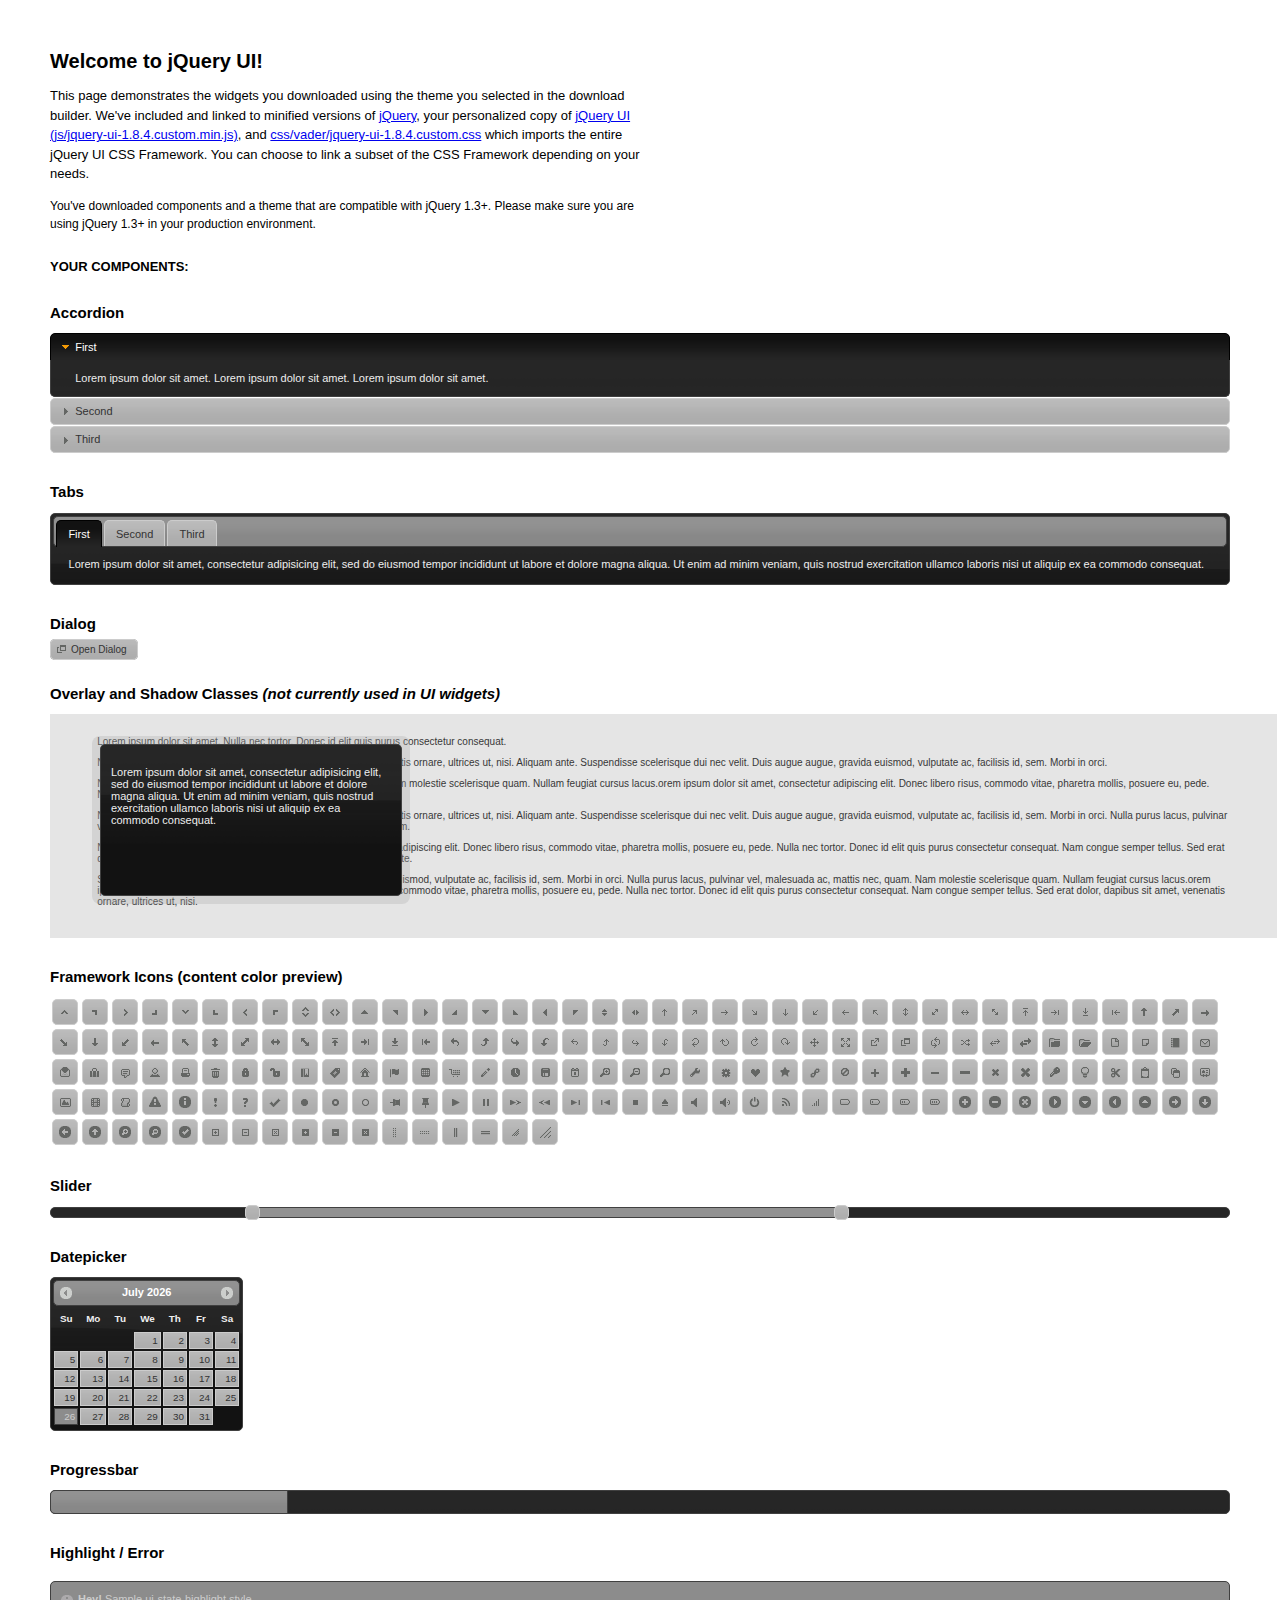
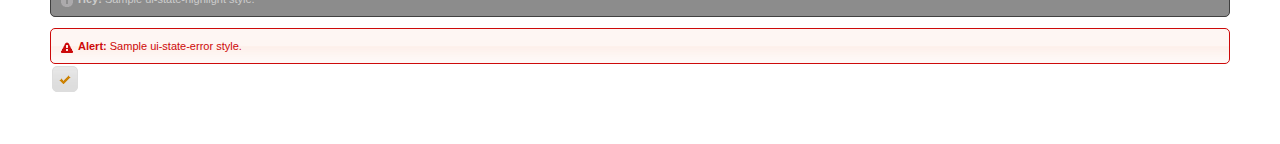
<file: js/jquery-ui-1.8.4.custom/index.html>
<!DOCTYPE html>
<html>
    <head>
        <meta http-equiv="Content-Type" content="text/html; charset=iso-8859-1" />
        <title>jQuery UI Example Page</title>
        <link type="text/css" href="css/vader/jquery-ui-1.8.4.custom.css" rel="stylesheet" />
        <script type="text/javascript" src="js/jquery-1.4.2.min.js"></script>
        <script type="text/javascript" src="js/jquery-ui-1.8.4.custom.min.js"></script>
        <script type="text/javascript">
            $(function(){

                // Accordion
                $("#accordion").accordion({ header: "h3" });
	
                // Tabs
                $('#tabs').tabs();
	

                // Dialog
                $('#dialog').dialog({
                    autoOpen: false,
                    width: 600,
                    buttons: {
                        "Ok": function() {
                            $(this).dialog("close");
                        },
                        "Cancel": function() {
                            $(this).dialog("close");
                        }
                    }
                });
				
                // Dialog Link
                $('#dialog_link').click(function(){
                    $('#dialog').dialog('open');
                    return false;
                });

                // Datepicker
                $('#datepicker').datepicker({
                    inline: true
                });
				
                // Slider
                $('#slider').slider({
                    range: true,
                    values: [17, 67]
                });
				
                // Progressbar
                $("#progressbar").progressbar({
                    value: 20
                });
				
                //hover states on the static widgets
                $('#dialog_link, ul#icons li').hover(
                function() { $(this).addClass('ui-state-hover'); },
                function() { $(this).removeClass('ui-state-hover'); }
            );
				
            });
        </script>
        <style type="text/css">
            /*demo page css*/
            body{ font: 62.5% "Trebuchet MS", sans-serif; margin: 50px;}
            .demoHeaders { margin-top: 2em; }
            #dialog_link {padding: .4em 1em .4em 20px;text-decoration: none;position: relative;}
            #dialog_link span.ui-icon {margin: 0 5px 0 0;position: absolute;left: .2em;top: 50%;margin-top: -8px;}
            ul#icons {margin: 0; padding: 0;}
            ul#icons li {margin: 2px; position: relative; padding: 4px 0; cursor: pointer; float: left;  list-style: none;}
            ul#icons span.ui-icon {float: left; margin: 0 4px;}
        </style>
    </head>
    <body>
        <h1>Welcome to jQuery UI!</h1>
        <p style="font-size: 1.3em; line-height: 1.5; margin: 1em 0; width: 50%;">This page demonstrates the widgets you downloaded using the theme you selected in the download builder. We've included and linked to minified versions of <a href="js/jquery-1.4.2.min.js">jQuery</a>, your personalized copy of <a href="js/jquery-ui-1.8.4.custom.min.js">jQuery UI (js/jquery-ui-1.8.4.custom.min.js)</a>, and <a href="css/vader/jquery-ui-1.8.4.custom.css">css/vader/jquery-ui-1.8.4.custom.css</a> which imports the entire jQuery UI CSS Framework. You can choose to link a subset of the CSS Framework depending on your needs. </p>
        <p style="font-size: 1.2em; line-height: 1.5; margin: 1em 0; width: 50%;">You've downloaded components and a theme that are compatible with jQuery 1.3+. Please make sure you are using jQuery 1.3+ in your production environment.</p>

        <p style="font-weight: bold; margin: 2em 0 1em; font-size: 1.3em;">YOUR COMPONENTS:</p>

        <!-- Accordion -->
        <h2 class="demoHeaders">Accordion</h2>
        <div id="accordion">
            <div>
                <h3><a href="#">First</a></h3>
                <div>Lorem ipsum dolor sit amet. Lorem ipsum dolor sit amet. Lorem ipsum dolor sit amet.</div>
            </div>
            <div>
                <h3><a href="#">Second</a></h3>
                <div>Phasellus mattis tincidunt nibh.</div>
            </div>
            <div>
                <h3><a href="#">Third</a></h3>
                <div>Nam dui erat, auctor a, dignissim quis.</div>
            </div>
        </div>

        <!-- Tabs -->
        <h2 class="demoHeaders">Tabs</h2>
        <div id="tabs">
            <ul>
                <li><a href="#tabs-1">First</a></li>
                <li><a href="#tabs-2">Second</a></li>
                <li><a href="#tabs-3">Third</a></li>
            </ul>
            <div id="tabs-1">Lorem ipsum dolor sit amet, consectetur adipisicing elit, sed do eiusmod tempor incididunt ut labore et dolore magna aliqua. Ut enim ad minim veniam, quis nostrud exercitation ullamco laboris nisi ut aliquip ex ea commodo consequat.</div>
            <div id="tabs-2">Phasellus mattis tincidunt nibh. Cras orci urna, blandit id, pretium vel, aliquet ornare, felis. Maecenas scelerisque sem non nisl. Fusce sed lorem in enim dictum bibendum.</div>
            <div id="tabs-3">Nam dui erat, auctor a, dignissim quis, sollicitudin eu, felis. Pellentesque nisi urna, interdum eget, sagittis et, consequat vestibulum, lacus. Mauris porttitor ullamcorper augue.</div>
        </div>

        <!-- Dialog NOTE: Dialog is not generated by UI in this demo so it can be visually styled in themeroller-->
        <h2 class="demoHeaders">Dialog</h2>
        <p><a href="#" id="dialog_link" class="ui-state-default ui-corner-all"><span class="ui-icon ui-icon-newwin"></span>Open Dialog</a></p>


        <h2 class="demoHeaders">Overlay and Shadow Classes <em>(not currently used in UI widgets)</em></h2>
        <div style="position: relative; width: 96%; height: 200px; padding:1% 4%; overflow:hidden;" class="fakewindowcontain">
            <p>Lorem ipsum dolor sit amet,  Nulla nec tortor. Donec id elit quis purus consectetur consequat. </p><p>Nam congue semper tellus. Sed erat dolor, dapibus sit amet, venenatis ornare, ultrices ut, nisi. Aliquam ante. Suspendisse scelerisque dui nec velit. Duis augue augue, gravida euismod, vulputate ac, facilisis id, sem. Morbi in orci. </p><p>Nulla purus lacus, pulvinar vel, malesuada ac, mattis nec, quam. Nam molestie scelerisque quam. Nullam feugiat cursus lacus.orem ipsum dolor sit amet, consectetur adipiscing elit. Donec libero risus, commodo vitae, pharetra mollis, posuere eu, pede. Nulla nec tortor. Donec id elit quis purus consectetur consequat. </p><p>Nam congue semper tellus. Sed erat dolor, dapibus sit amet, venenatis ornare, ultrices ut, nisi. Aliquam ante. Suspendisse scelerisque dui nec velit. Duis augue augue, gravida euismod, vulputate ac, facilisis id, sem. Morbi in orci. Nulla purus lacus, pulvinar vel, malesuada ac, mattis nec, quam. Nam molestie scelerisque quam. </p><p>Nullam feugiat cursus lacus.orem ipsum dolor sit amet, consectetur adipiscing elit. Donec libero risus, commodo vitae, pharetra mollis, posuere eu, pede. Nulla nec tortor. Donec id elit quis purus consectetur consequat. Nam congue semper tellus. Sed erat dolor, dapibus sit amet, venenatis ornare, ultrices ut, nisi. Aliquam ante. </p><p>Suspendisse scelerisque dui nec velit. Duis augue augue, gravida euismod, vulputate ac, facilisis id, sem. Morbi in orci. Nulla purus lacus, pulvinar vel, malesuada ac, mattis nec, quam. Nam molestie scelerisque quam. Nullam feugiat cursus lacus.orem ipsum dolor sit amet, consectetur adipiscing elit. Donec libero risus, commodo vitae, pharetra mollis, posuere eu, pede. Nulla nec tortor. Donec id elit quis purus consectetur consequat. Nam congue semper tellus. Sed erat dolor, dapibus sit amet, venenatis ornare, ultrices ut, nisi. </p>

            <!-- ui-dialog -->
            <div class="ui-overlay"><div class="ui-widget-overlay"></div><div class="ui-widget-shadow ui-corner-all" style="width: 302px; height: 152px; position: absolute; left: 50px; top: 30px;"></div></div>
            <div style="position: absolute; width: 280px; height: 130px;left: 50px; top: 30px; padding: 10px;" class="ui-widget ui-widget-content ui-corner-all">
                <div class="ui-dialog-content ui-widget-content" style="background: none; border: 0;">
                    <p>Lorem ipsum dolor sit amet, consectetur adipisicing elit, sed do eiusmod tempor incididunt ut labore et dolore magna aliqua. Ut enim ad minim veniam, quis nostrud exercitation ullamco laboris nisi ut aliquip ex ea commodo consequat.</p>
                </div>
            </div>

        </div>


        <!-- ui-dialog -->
        <div id="dialog" title="Dialog Title">
            <p>Lorem ipsum dolor sit amet, consectetur adipisicing elit, sed do eiusmod tempor incididunt ut labore et dolore magna aliqua. Ut enim ad minim veniam, quis nostrud exercitation ullamco laboris nisi ut aliquip ex ea commodo consequat.</p>
        </div>



        <h2 class="demoHeaders">Framework Icons (content color preview)</h2>
        <ul id="icons" class="ui-widget ui-helper-clearfix">

            <li class="ui-state-default ui-corner-all" title=".ui-icon-carat-1-n"><span class="ui-icon ui-icon-carat-1-n"></span></li>
            <li class="ui-state-default ui-corner-all" title=".ui-icon-carat-1-ne"><span class="ui-icon ui-icon-carat-1-ne"></span></li>
            <li class="ui-state-default ui-corner-all" title=".ui-icon-carat-1-e"><span class="ui-icon ui-icon-carat-1-e"></span></li>

            <li class="ui-state-default ui-corner-all" title=".ui-icon-carat-1-se"><span class="ui-icon ui-icon-carat-1-se"></span></li>
            <li class="ui-state-default ui-corner-all" title=".ui-icon-carat-1-s"><span class="ui-icon ui-icon-carat-1-s"></span></li>
            <li class="ui-state-default ui-corner-all" title=".ui-icon-carat-1-sw"><span class="ui-icon ui-icon-carat-1-sw"></span></li>
            <li class="ui-state-default ui-corner-all" title=".ui-icon-carat-1-w"><span class="ui-icon ui-icon-carat-1-w"></span></li>
            <li class="ui-state-default ui-corner-all" title=".ui-icon-carat-1-nw"><span class="ui-icon ui-icon-carat-1-nw"></span></li>
            <li class="ui-state-default ui-corner-all" title=".ui-icon-carat-2-n-s"><span class="ui-icon ui-icon-carat-2-n-s"></span></li>
            <li class="ui-state-default ui-corner-all" title=".ui-icon-carat-2-e-w"><span class="ui-icon ui-icon-carat-2-e-w"></span></li>
            <li class="ui-state-default ui-corner-all" title=".ui-icon-triangle-1-n"><span class="ui-icon ui-icon-triangle-1-n"></span></li>
            <li class="ui-state-default ui-corner-all" title=".ui-icon-triangle-1-ne"><span class="ui-icon ui-icon-triangle-1-ne"></span></li>

            <li class="ui-state-default ui-corner-all" title=".ui-icon-triangle-1-e"><span class="ui-icon ui-icon-triangle-1-e"></span></li>
            <li class="ui-state-default ui-corner-all" title=".ui-icon-triangle-1-se"><span class="ui-icon ui-icon-triangle-1-se"></span></li>
            <li class="ui-state-default ui-corner-all" title=".ui-icon-triangle-1-s"><span class="ui-icon ui-icon-triangle-1-s"></span></li>
            <li class="ui-state-default ui-corner-all" title=".ui-icon-triangle-1-sw"><span class="ui-icon ui-icon-triangle-1-sw"></span></li>
            <li class="ui-state-default ui-corner-all" title=".ui-icon-triangle-1-w"><span class="ui-icon ui-icon-triangle-1-w"></span></li>
            <li class="ui-state-default ui-corner-all" title=".ui-icon-triangle-1-nw"><span class="ui-icon ui-icon-triangle-1-nw"></span></li>
            <li class="ui-state-default ui-corner-all" title=".ui-icon-triangle-2-n-s"><span class="ui-icon ui-icon-triangle-2-n-s"></span></li>
            <li class="ui-state-default ui-corner-all" title=".ui-icon-triangle-2-e-w"><span class="ui-icon ui-icon-triangle-2-e-w"></span></li>
            <li class="ui-state-default ui-corner-all" title=".ui-icon-arrow-1-n"><span class="ui-icon ui-icon-arrow-1-n"></span></li>

            <li class="ui-state-default ui-corner-all" title=".ui-icon-arrow-1-ne"><span class="ui-icon ui-icon-arrow-1-ne"></span></li>
            <li class="ui-state-default ui-corner-all" title=".ui-icon-arrow-1-e"><span class="ui-icon ui-icon-arrow-1-e"></span></li>
            <li class="ui-state-default ui-corner-all" title=".ui-icon-arrow-1-se"><span class="ui-icon ui-icon-arrow-1-se"></span></li>
            <li class="ui-state-default ui-corner-all" title=".ui-icon-arrow-1-s"><span class="ui-icon ui-icon-arrow-1-s"></span></li>
            <li class="ui-state-default ui-corner-all" title=".ui-icon-arrow-1-sw"><span class="ui-icon ui-icon-arrow-1-sw"></span></li>
            <li class="ui-state-default ui-corner-all" title=".ui-icon-arrow-1-w"><span class="ui-icon ui-icon-arrow-1-w"></span></li>
            <li class="ui-state-default ui-corner-all" title=".ui-icon-arrow-1-nw"><span class="ui-icon ui-icon-arrow-1-nw"></span></li>
            <li class="ui-state-default ui-corner-all" title=".ui-icon-arrow-2-n-s"><span class="ui-icon ui-icon-arrow-2-n-s"></span></li>
            <li class="ui-state-default ui-corner-all" title=".ui-icon-arrow-2-ne-sw"><span class="ui-icon ui-icon-arrow-2-ne-sw"></span></li>

            <li class="ui-state-default ui-corner-all" title=".ui-icon-arrow-2-e-w"><span class="ui-icon ui-icon-arrow-2-e-w"></span></li>
            <li class="ui-state-default ui-corner-all" title=".ui-icon-arrow-2-se-nw"><span class="ui-icon ui-icon-arrow-2-se-nw"></span></li>
            <li class="ui-state-default ui-corner-all" title=".ui-icon-arrowstop-1-n"><span class="ui-icon ui-icon-arrowstop-1-n"></span></li>
            <li class="ui-state-default ui-corner-all" title=".ui-icon-arrowstop-1-e"><span class="ui-icon ui-icon-arrowstop-1-e"></span></li>
            <li class="ui-state-default ui-corner-all" title=".ui-icon-arrowstop-1-s"><span class="ui-icon ui-icon-arrowstop-1-s"></span></li>
            <li class="ui-state-default ui-corner-all" title=".ui-icon-arrowstop-1-w"><span class="ui-icon ui-icon-arrowstop-1-w"></span></li>
            <li class="ui-state-default ui-corner-all" title=".ui-icon-arrowthick-1-n"><span class="ui-icon ui-icon-arrowthick-1-n"></span></li>
            <li class="ui-state-default ui-corner-all" title=".ui-icon-arrowthick-1-ne"><span class="ui-icon ui-icon-arrowthick-1-ne"></span></li>
            <li class="ui-state-default ui-corner-all" title=".ui-icon-arrowthick-1-e"><span class="ui-icon ui-icon-arrowthick-1-e"></span></li>

            <li class="ui-state-default ui-corner-all" title=".ui-icon-arrowthick-1-se"><span class="ui-icon ui-icon-arrowthick-1-se"></span></li>
            <li class="ui-state-default ui-corner-all" title=".ui-icon-arrowthick-1-s"><span class="ui-icon ui-icon-arrowthick-1-s"></span></li>
            <li class="ui-state-default ui-corner-all" title=".ui-icon-arrowthick-1-sw"><span class="ui-icon ui-icon-arrowthick-1-sw"></span></li>
            <li class="ui-state-default ui-corner-all" title=".ui-icon-arrowthick-1-w"><span class="ui-icon ui-icon-arrowthick-1-w"></span></li>
            <li class="ui-state-default ui-corner-all" title=".ui-icon-arrowthick-1-nw"><span class="ui-icon ui-icon-arrowthick-1-nw"></span></li>
            <li class="ui-state-default ui-corner-all" title=".ui-icon-arrowthick-2-n-s"><span class="ui-icon ui-icon-arrowthick-2-n-s"></span></li>
            <li class="ui-state-default ui-corner-all" title=".ui-icon-arrowthick-2-ne-sw"><span class="ui-icon ui-icon-arrowthick-2-ne-sw"></span></li>
            <li class="ui-state-default ui-corner-all" title=".ui-icon-arrowthick-2-e-w"><span class="ui-icon ui-icon-arrowthick-2-e-w"></span></li>
            <li class="ui-state-default ui-corner-all" title=".ui-icon-arrowthick-2-se-nw"><span class="ui-icon ui-icon-arrowthick-2-se-nw"></span></li>

            <li class="ui-state-default ui-corner-all" title=".ui-icon-arrowthickstop-1-n"><span class="ui-icon ui-icon-arrowthickstop-1-n"></span></li>
            <li class="ui-state-default ui-corner-all" title=".ui-icon-arrowthickstop-1-e"><span class="ui-icon ui-icon-arrowthickstop-1-e"></span></li>
            <li class="ui-state-default ui-corner-all" title=".ui-icon-arrowthickstop-1-s"><span class="ui-icon ui-icon-arrowthickstop-1-s"></span></li>
            <li class="ui-state-default ui-corner-all" title=".ui-icon-arrowthickstop-1-w"><span class="ui-icon ui-icon-arrowthickstop-1-w"></span></li>
            <li class="ui-state-default ui-corner-all" title=".ui-icon-arrowreturnthick-1-w"><span class="ui-icon ui-icon-arrowreturnthick-1-w"></span></li>
            <li class="ui-state-default ui-corner-all" title=".ui-icon-arrowreturnthick-1-n"><span class="ui-icon ui-icon-arrowreturnthick-1-n"></span></li>
            <li class="ui-state-default ui-corner-all" title=".ui-icon-arrowreturnthick-1-e"><span class="ui-icon ui-icon-arrowreturnthick-1-e"></span></li>
            <li class="ui-state-default ui-corner-all" title=".ui-icon-arrowreturnthick-1-s"><span class="ui-icon ui-icon-arrowreturnthick-1-s"></span></li>
            <li class="ui-state-default ui-corner-all" title=".ui-icon-arrowreturn-1-w"><span class="ui-icon ui-icon-arrowreturn-1-w"></span></li>

            <li class="ui-state-default ui-corner-all" title=".ui-icon-arrowreturn-1-n"><span class="ui-icon ui-icon-arrowreturn-1-n"></span></li>
            <li class="ui-state-default ui-corner-all" title=".ui-icon-arrowreturn-1-e"><span class="ui-icon ui-icon-arrowreturn-1-e"></span></li>
            <li class="ui-state-default ui-corner-all" title=".ui-icon-arrowreturn-1-s"><span class="ui-icon ui-icon-arrowreturn-1-s"></span></li>
            <li class="ui-state-default ui-corner-all" title=".ui-icon-arrowrefresh-1-w"><span class="ui-icon ui-icon-arrowrefresh-1-w"></span></li>
            <li class="ui-state-default ui-corner-all" title=".ui-icon-arrowrefresh-1-n"><span class="ui-icon ui-icon-arrowrefresh-1-n"></span></li>
            <li class="ui-state-default ui-corner-all" title=".ui-icon-arrowrefresh-1-e"><span class="ui-icon ui-icon-arrowrefresh-1-e"></span></li>
            <li class="ui-state-default ui-corner-all" title=".ui-icon-arrowrefresh-1-s"><span class="ui-icon ui-icon-arrowrefresh-1-s"></span></li>
            <li class="ui-state-default ui-corner-all" title=".ui-icon-arrow-4"><span class="ui-icon ui-icon-arrow-4"></span></li>
            <li class="ui-state-default ui-corner-all" title=".ui-icon-arrow-4-diag"><span class="ui-icon ui-icon-arrow-4-diag"></span></li>

            <li class="ui-state-default ui-corner-all" title=".ui-icon-extlink"><span class="ui-icon ui-icon-extlink"></span></li>
            <li class="ui-state-default ui-corner-all" title=".ui-icon-newwin"><span class="ui-icon ui-icon-newwin"></span></li>
            <li class="ui-state-default ui-corner-all" title=".ui-icon-refresh"><span class="ui-icon ui-icon-refresh"></span></li>
            <li class="ui-state-default ui-corner-all" title=".ui-icon-shuffle"><span class="ui-icon ui-icon-shuffle"></span></li>
            <li class="ui-state-default ui-corner-all" title=".ui-icon-transfer-e-w"><span class="ui-icon ui-icon-transfer-e-w"></span></li>
            <li class="ui-state-default ui-corner-all" title=".ui-icon-transferthick-e-w"><span class="ui-icon ui-icon-transferthick-e-w"></span></li>
            <li class="ui-state-default ui-corner-all" title=".ui-icon-folder-collapsed"><span class="ui-icon ui-icon-folder-collapsed"></span></li>
            <li class="ui-state-default ui-corner-all" title=".ui-icon-folder-open"><span class="ui-icon ui-icon-folder-open"></span></li>
            <li class="ui-state-default ui-corner-all" title=".ui-icon-document"><span class="ui-icon ui-icon-document"></span></li>

            <li class="ui-state-default ui-corner-all" title=".ui-icon-document-b"><span class="ui-icon ui-icon-document-b"></span></li>
            <li class="ui-state-default ui-corner-all" title=".ui-icon-note"><span class="ui-icon ui-icon-note"></span></li>
            <li class="ui-state-default ui-corner-all" title=".ui-icon-mail-closed"><span class="ui-icon ui-icon-mail-closed"></span></li>
            <li class="ui-state-default ui-corner-all" title=".ui-icon-mail-open"><span class="ui-icon ui-icon-mail-open"></span></li>
            <li class="ui-state-default ui-corner-all" title=".ui-icon-suitcase"><span class="ui-icon ui-icon-suitcase"></span></li>
            <li class="ui-state-default ui-corner-all" title=".ui-icon-comment"><span class="ui-icon ui-icon-comment"></span></li>
            <li class="ui-state-default ui-corner-all" title=".ui-icon-person"><span class="ui-icon ui-icon-person"></span></li>
            <li class="ui-state-default ui-corner-all" title=".ui-icon-print"><span class="ui-icon ui-icon-print"></span></li>
            <li class="ui-state-default ui-corner-all" title=".ui-icon-trash"><span class="ui-icon ui-icon-trash"></span></li>

            <li class="ui-state-default ui-corner-all" title=".ui-icon-locked"><span class="ui-icon ui-icon-locked"></span></li>
            <li class="ui-state-default ui-corner-all" title=".ui-icon-unlocked"><span class="ui-icon ui-icon-unlocked"></span></li>
            <li class="ui-state-default ui-corner-all" title=".ui-icon-bookmark"><span class="ui-icon ui-icon-bookmark"></span></li>
            <li class="ui-state-default ui-corner-all" title=".ui-icon-tag"><span class="ui-icon ui-icon-tag"></span></li>
            <li class="ui-state-default ui-corner-all" title=".ui-icon-home"><span class="ui-icon ui-icon-home"></span></li>
            <li class="ui-state-default ui-corner-all" title=".ui-icon-flag"><span class="ui-icon ui-icon-flag"></span></li>
            <li class="ui-state-default ui-corner-all" title=".ui-icon-calculator"><span class="ui-icon ui-icon-calculator"></span></li>
            <li class="ui-state-default ui-corner-all" title=".ui-icon-cart"><span class="ui-icon ui-icon-cart"></span></li>
            <li class="ui-state-default ui-corner-all" title=".ui-icon-pencil"><span class="ui-icon ui-icon-pencil"></span></li>

            <li class="ui-state-default ui-corner-all" title=".ui-icon-clock"><span class="ui-icon ui-icon-clock"></span></li>
            <li class="ui-state-default ui-corner-all" title=".ui-icon-disk"><span class="ui-icon ui-icon-disk"></span></li>
            <li class="ui-state-default ui-corner-all" title=".ui-icon-calendar"><span class="ui-icon ui-icon-calendar"></span></li>
            <li class="ui-state-default ui-corner-all" title=".ui-icon-zoomin"><span class="ui-icon ui-icon-zoomin"></span></li>
            <li class="ui-state-default ui-corner-all" title=".ui-icon-zoomout"><span class="ui-icon ui-icon-zoomout"></span></li>
            <li class="ui-state-default ui-corner-all" title=".ui-icon-search"><span class="ui-icon ui-icon-search"></span></li>
            <li class="ui-state-default ui-corner-all" title=".ui-icon-wrench"><span class="ui-icon ui-icon-wrench"></span></li>
            <li class="ui-state-default ui-corner-all" title=".ui-icon-gear"><span class="ui-icon ui-icon-gear"></span></li>
            <li class="ui-state-default ui-corner-all" title=".ui-icon-heart"><span class="ui-icon ui-icon-heart"></span></li>

            <li class="ui-state-default ui-corner-all" title=".ui-icon-star"><span class="ui-icon ui-icon-star"></span></li>
            <li class="ui-state-default ui-corner-all" title=".ui-icon-link"><span class="ui-icon ui-icon-link"></span></li>
            <li class="ui-state-default ui-corner-all" title=".ui-icon-cancel"><span class="ui-icon ui-icon-cancel"></span></li>
            <li class="ui-state-default ui-corner-all" title=".ui-icon-plus"><span class="ui-icon ui-icon-plus"></span></li>
            <li class="ui-state-default ui-corner-all" title=".ui-icon-plusthick"><span class="ui-icon ui-icon-plusthick"></span></li>
            <li class="ui-state-default ui-corner-all" title=".ui-icon-minus"><span class="ui-icon ui-icon-minus"></span></li>
            <li class="ui-state-default ui-corner-all" title=".ui-icon-minusthick"><span class="ui-icon ui-icon-minusthick"></span></li>
            <li class="ui-state-default ui-corner-all" title=".ui-icon-close"><span class="ui-icon ui-icon-close"></span></li>
            <li class="ui-state-default ui-corner-all" title=".ui-icon-closethick"><span class="ui-icon ui-icon-closethick"></span></li>

            <li class="ui-state-default ui-corner-all" title=".ui-icon-key"><span class="ui-icon ui-icon-key"></span></li>
            <li class="ui-state-default ui-corner-all" title=".ui-icon-lightbulb"><span class="ui-icon ui-icon-lightbulb"></span></li>
            <li class="ui-state-default ui-corner-all" title=".ui-icon-scissors"><span class="ui-icon ui-icon-scissors"></span></li>
            <li class="ui-state-default ui-corner-all" title=".ui-icon-clipboard"><span class="ui-icon ui-icon-clipboard"></span></li>
            <li class="ui-state-default ui-corner-all" title=".ui-icon-copy"><span class="ui-icon ui-icon-copy"></span></li>
            <li class="ui-state-default ui-corner-all" title=".ui-icon-contact"><span class="ui-icon ui-icon-contact"></span></li>
            <li class="ui-state-default ui-corner-all" title=".ui-icon-image"><span class="ui-icon ui-icon-image"></span></li>
            <li class="ui-state-default ui-corner-all" title=".ui-icon-video"><span class="ui-icon ui-icon-video"></span></li>
            <li class="ui-state-default ui-corner-all" title=".ui-icon-script"><span class="ui-icon ui-icon-script"></span></li>
            <li class="ui-state-default ui-corner-all" title=".ui-icon-alert"><span class="ui-icon ui-icon-alert"></span></li>

            <li class="ui-state-default ui-corner-all" title=".ui-icon-info"><span class="ui-icon ui-icon-info"></span></li>
            <li class="ui-state-default ui-corner-all" title=".ui-icon-notice"><span class="ui-icon ui-icon-notice"></span></li>
            <li class="ui-state-default ui-corner-all" title=".ui-icon-help"><span class="ui-icon ui-icon-help"></span></li>
            <li class="ui-state-default ui-corner-all" title=".ui-icon-check"><span class="ui-icon ui-icon-check"></span></li>
            <li class="ui-state-default ui-corner-all" title=".ui-icon-bullet"><span class="ui-icon ui-icon-bullet"></span></li>
            <li class="ui-state-default ui-corner-all" title=".ui-icon-radio-off"><span class="ui-icon ui-icon-radio-off"></span></li>
            <li class="ui-state-default ui-corner-all" title=".ui-icon-radio-on"><span class="ui-icon ui-icon-radio-on"></span></li>
            <li class="ui-state-default ui-corner-all" title=".ui-icon-pin-w"><span class="ui-icon ui-icon-pin-w"></span></li>
            <li class="ui-state-default ui-corner-all" title=".ui-icon-pin-s"><span class="ui-icon ui-icon-pin-s"></span></li>
            <li class="ui-state-default ui-corner-all" title=".ui-icon-play"><span class="ui-icon ui-icon-play"></span></li>
            <li class="ui-state-default ui-corner-all" title=".ui-icon-pause"><span class="ui-icon ui-icon-pause"></span></li>

            <li class="ui-state-default ui-corner-all" title=".ui-icon-seek-next"><span class="ui-icon ui-icon-seek-next"></span></li>
            <li class="ui-state-default ui-corner-all" title=".ui-icon-seek-prev"><span class="ui-icon ui-icon-seek-prev"></span></li>
            <li class="ui-state-default ui-corner-all" title=".ui-icon-seek-end"><span class="ui-icon ui-icon-seek-end"></span></li>
            <li class="ui-state-default ui-corner-all" title=".ui-icon-seek-first"><span class="ui-icon ui-icon-seek-first"></span></li>
            <li class="ui-state-default ui-corner-all" title=".ui-icon-stop"><span class="ui-icon ui-icon-stop"></span></li>
            <li class="ui-state-default ui-corner-all" title=".ui-icon-eject"><span class="ui-icon ui-icon-eject"></span></li>
            <li class="ui-state-default ui-corner-all" title=".ui-icon-volume-off"><span class="ui-icon ui-icon-volume-off"></span></li>
            <li class="ui-state-default ui-corner-all" title=".ui-icon-volume-on"><span class="ui-icon ui-icon-volume-on"></span></li>
            <li class="ui-state-default ui-corner-all" title=".ui-icon-power"><span class="ui-icon ui-icon-power"></span></li>

            <li class="ui-state-default ui-corner-all" title=".ui-icon-signal-diag"><span class="ui-icon ui-icon-signal-diag"></span></li>
            <li class="ui-state-default ui-corner-all" title=".ui-icon-signal"><span class="ui-icon ui-icon-signal"></span></li>
            <li class="ui-state-default ui-corner-all" title=".ui-icon-battery-0"><span class="ui-icon ui-icon-battery-0"></span></li>
            <li class="ui-state-default ui-corner-all" title=".ui-icon-battery-1"><span class="ui-icon ui-icon-battery-1"></span></li>
            <li class="ui-state-default ui-corner-all" title=".ui-icon-battery-2"><span class="ui-icon ui-icon-battery-2"></span></li>
            <li class="ui-state-default ui-corner-all" title=".ui-icon-battery-3"><span class="ui-icon ui-icon-battery-3"></span></li>
            <li class="ui-state-default ui-corner-all" title=".ui-icon-circle-plus"><span class="ui-icon ui-icon-circle-plus"></span></li>
            <li class="ui-state-default ui-corner-all" title=".ui-icon-circle-minus"><span class="ui-icon ui-icon-circle-minus"></span></li>
            <li class="ui-state-default ui-corner-all" title=".ui-icon-circle-close"><span class="ui-icon ui-icon-circle-close"></span></li>

            <li class="ui-state-default ui-corner-all" title=".ui-icon-circle-triangle-e"><span class="ui-icon ui-icon-circle-triangle-e"></span></li>
            <li class="ui-state-default ui-corner-all" title=".ui-icon-circle-triangle-s"><span class="ui-icon ui-icon-circle-triangle-s"></span></li>
            <li class="ui-state-default ui-corner-all" title=".ui-icon-circle-triangle-w"><span class="ui-icon ui-icon-circle-triangle-w"></span></li>
            <li class="ui-state-default ui-corner-all" title=".ui-icon-circle-triangle-n"><span class="ui-icon ui-icon-circle-triangle-n"></span></li>
            <li class="ui-state-default ui-corner-all" title=".ui-icon-circle-arrow-e"><span class="ui-icon ui-icon-circle-arrow-e"></span></li>
            <li class="ui-state-default ui-corner-all" title=".ui-icon-circle-arrow-s"><span class="ui-icon ui-icon-circle-arrow-s"></span></li>
            <li class="ui-state-default ui-corner-all" title=".ui-icon-circle-arrow-w"><span class="ui-icon ui-icon-circle-arrow-w"></span></li>
            <li class="ui-state-default ui-corner-all" title=".ui-icon-circle-arrow-n"><span class="ui-icon ui-icon-circle-arrow-n"></span></li>
            <li class="ui-state-default ui-corner-all" title=".ui-icon-circle-zoomin"><span class="ui-icon ui-icon-circle-zoomin"></span></li>

            <li class="ui-state-default ui-corner-all" title=".ui-icon-circle-zoomout"><span class="ui-icon ui-icon-circle-zoomout"></span></li>
            <li class="ui-state-default ui-corner-all" title=".ui-icon-circle-check"><span class="ui-icon ui-icon-circle-check"></span></li>
            <li class="ui-state-default ui-corner-all" title=".ui-icon-circlesmall-plus"><span class="ui-icon ui-icon-circlesmall-plus"></span></li>
            <li class="ui-state-default ui-corner-all" title=".ui-icon-circlesmall-minus"><span class="ui-icon ui-icon-circlesmall-minus"></span></li>
            <li class="ui-state-default ui-corner-all" title=".ui-icon-circlesmall-close"><span class="ui-icon ui-icon-circlesmall-close"></span></li>
            <li class="ui-state-default ui-corner-all" title=".ui-icon-squaresmall-plus"><span class="ui-icon ui-icon-squaresmall-plus"></span></li>
            <li class="ui-state-default ui-corner-all" title=".ui-icon-squaresmall-minus"><span class="ui-icon ui-icon-squaresmall-minus"></span></li>
            <li class="ui-state-default ui-corner-all" title=".ui-icon-squaresmall-close"><span class="ui-icon ui-icon-squaresmall-close"></span></li>
            <li class="ui-state-default ui-corner-all" title=".ui-icon-grip-dotted-vertical"><span class="ui-icon ui-icon-grip-dotted-vertical"></span></li>

            <li class="ui-state-default ui-corner-all" title=".ui-icon-grip-dotted-horizontal"><span class="ui-icon ui-icon-grip-dotted-horizontal"></span></li>
            <li class="ui-state-default ui-corner-all" title=".ui-icon-grip-solid-vertical"><span class="ui-icon ui-icon-grip-solid-vertical"></span></li>
            <li class="ui-state-default ui-corner-all" title=".ui-icon-grip-solid-horizontal"><span class="ui-icon ui-icon-grip-solid-horizontal"></span></li>
            <li class="ui-state-default ui-corner-all" title=".ui-icon-gripsmall-diagonal-se"><span class="ui-icon ui-icon-gripsmall-diagonal-se"></span></li>
            <li class="ui-state-default ui-corner-all" title=".ui-icon-grip-diagonal-se"><span class="ui-icon ui-icon-grip-diagonal-se"></span></li>
        </ul>


        <!-- Slider -->
        <h2 class="demoHeaders">Slider</h2>
        <div id="slider"></div>

        <!-- Datepicker -->
        <h2 class="demoHeaders">Datepicker</h2>
        <div id="datepicker"></div>

        <!-- Progressbar -->
        <h2 class="demoHeaders">Progressbar</h2>
        <div id="progressbar"></div>

        <!-- Highlight / Error -->
        <h2 class="demoHeaders">Highlight / Error</h2>
        <div class="ui-widget">
            <div class="ui-state-highlight ui-corner-all" style="margin-top: 20px; padding: 0 .7em;">
                <p><span class="ui-icon ui-icon-info" style="float: left; margin-right: .3em;"></span>
                    <strong>Hey!</strong> Sample ui-state-highlight style.</p>
            </div>
        </div>
        <br/>
        <div class="ui-widget">
            <div class="ui-state-error ui-corner-all" style="padding: 0 .7em;">
                <p><span class="ui-icon ui-icon-alert" style="float: left; margin-right: .3em;"></span>
                    <strong>Alert:</strong> Sample ui-state-error style.</p>
            </div>
        </div>
        <ul id="icons" class="ui-widget ui-helper-clearfix">
            <li class="ui-state-default ui-corner-all ui-state-hover" title=".ui-icon-check"><span class="ui-icon ui-icon-check"></span></li>
        </ul>

    </body>
</html>
</file>
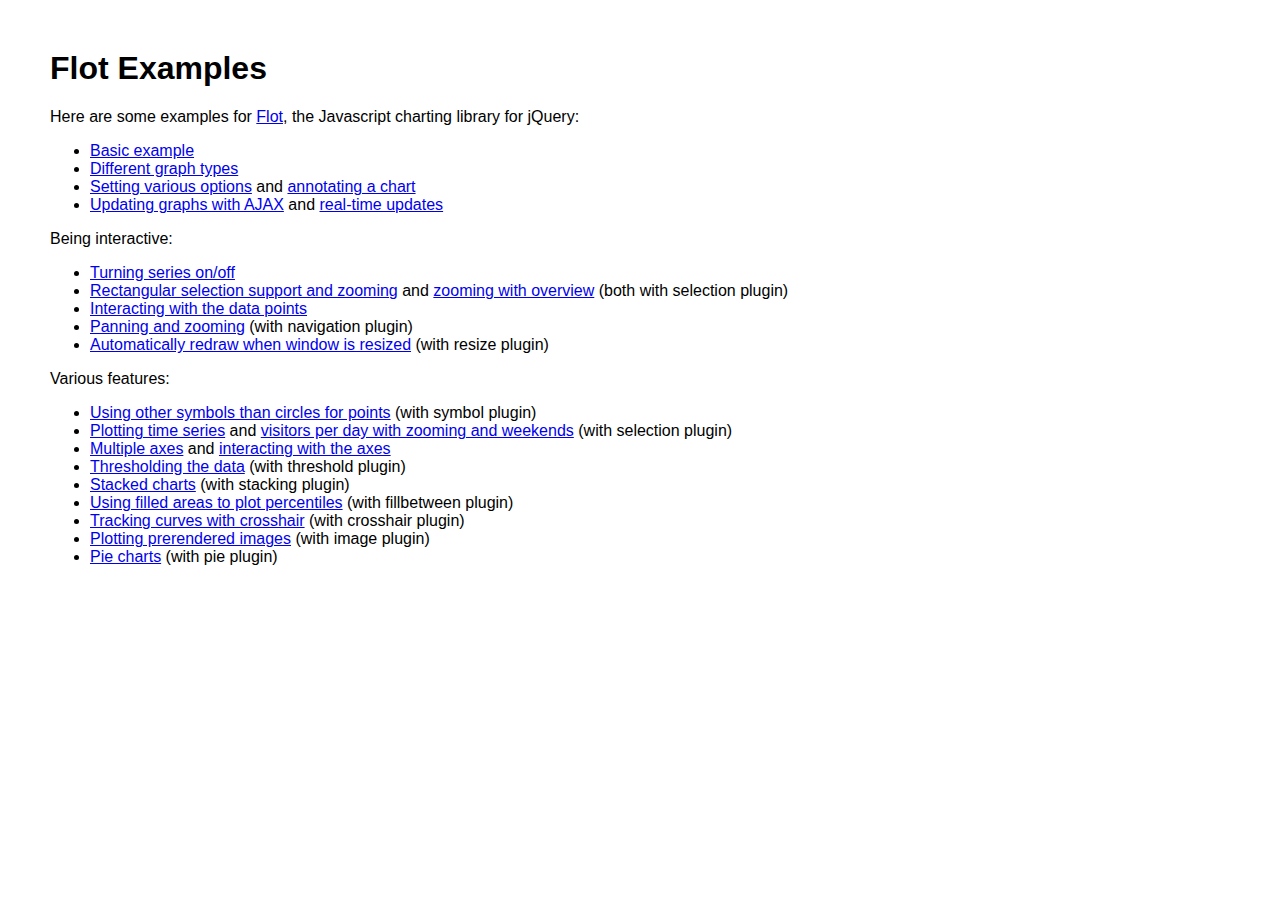
<file: js/flot/examples/index.html>
<!DOCTYPE HTML PUBLIC "-//W3C//DTD HTML 4.01 Transitional//EN" "http://www.w3.org/TR/html4/loose.dtd">
<html>
 <head>
    <meta http-equiv="Content-Type" content="text/html; charset=utf-8">
    <title>Flot Examples</title>
    <link href="layout.css" rel="stylesheet" type="text/css">
 </head>
 <body>
    <h1>Flot Examples</h1>

    <p>Here are some examples for <a href="http://code.google.com/p/flot/">Flot</a>, the Javascript charting library for jQuery:</p>

    <ul>
      <li><a href="basic.html">Basic example</a></li>
      <li><a href="graph-types.html">Different graph types</a></li>
      <li><a href="setting-options.html">Setting various options</a> and <a href="annotating.html">annotating a chart</a></li>
      <li><a href="ajax.html">Updating graphs with AJAX</a> and <a href="realtime.html">real-time updates</a></li>
    </ul>

    <p>Being interactive:</p>
    
    <ul>
      <li><a href="turning-series.html">Turning series on/off</a></li>
      <li><a href="selection.html">Rectangular selection support and zooming</a> and <a href="zooming.html">zooming with overview</a> (both with selection plugin)</li>
      <li><a href="interacting.html">Interacting with the data points</a></li>
      <li><a href="navigate.html">Panning and zooming</a> (with navigation plugin)</li>
      <li><a href="resize.html">Automatically redraw when window is resized</a> (with resize plugin)</li>
    </ul>

    <p>Various features:</p>
    
    <ul>
      <li><a href="symbols.html">Using other symbols than circles for points</a> (with symbol plugin)</li>
      <li><a href="time.html">Plotting time series</a> and <a href="visitors.html">visitors per day with zooming and weekends</a> (with selection plugin)</li>
      <li><a href="multiple-axes.html">Multiple axes</a> and <a href="interacting-axes.html">interacting with the axes</a></li>
      <li><a href="thresholding.html">Thresholding the data</a> (with threshold plugin)</li>
      <li><a href="stacking.html">Stacked charts</a> (with stacking plugin)</li>
      <li><a href="percentiles.html">Using filled areas to plot percentiles</a> (with fillbetween plugin)</li>
      <li><a href="tracking.html">Tracking curves with crosshair</a> (with crosshair plugin)</li>
      <li><a href="image.html">Plotting prerendered images</a> (with image plugin)</li>
      <li><a href="pie.html">Pie charts</a> (with pie plugin)</li>
    </ul>
 </body>
</html>
</file>
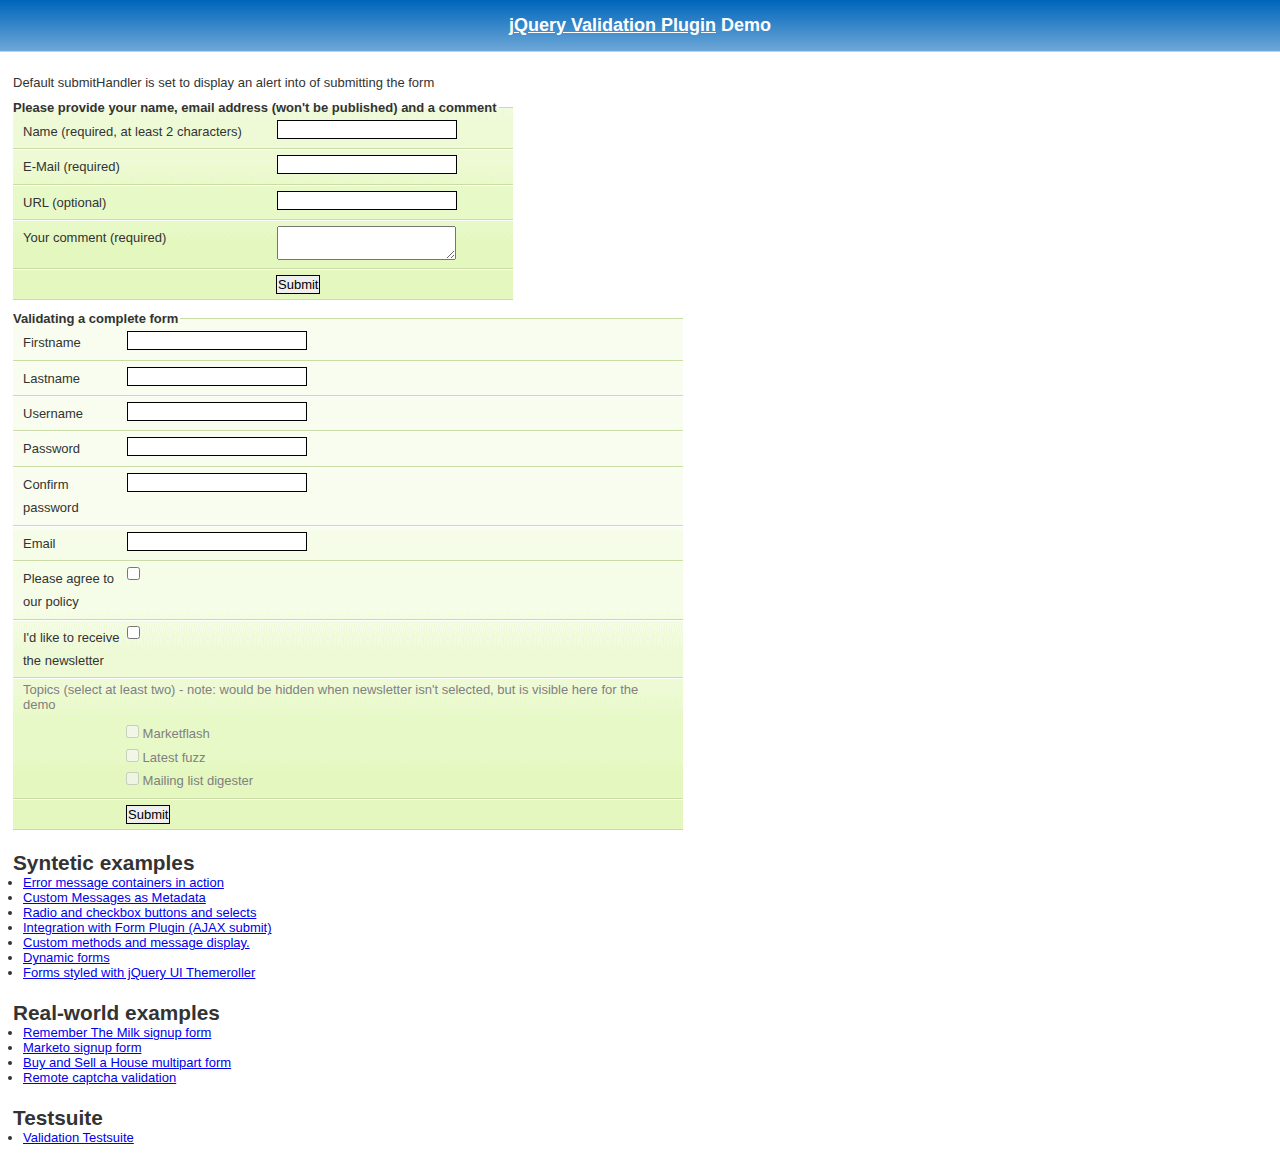
<file: js/jquery-validate/demo/index.html>
<!DOCTYPE html PUBLIC "-//W3C//DTD XHTML 1.0 Transitional//EN" "http://www.w3.org/TR/xhtml1/DTD/xhtml1-transitional.dtd">
<html xmlns="http://www.w3.org/1999/xhtml">
<head>
<meta http-equiv="Content-Type" content="text/html; charset=ISO-8859-1" />
<title>jQuery validation plug-in - main demo</title>

<link rel="stylesheet" type="text/css" media="screen" href="css/screen.css" />

<script src="../lib/jquery.js" type="text/javascript"></script>
<script src="../jquery.validate.js" type="text/javascript"></script>

<script type="text/javascript">
$.validator.setDefaults({
	submitHandler: function() { alert("submitted!"); }
});

$().ready(function() {
	// validate the comment form when it is submitted
	$("#commentForm").validate();
	
	// validate signup form on keyup and submit
	$("#signupForm").validate({
		rules: {
			firstname: "required",
			lastname: "required",
			username: {
				required: true,
				minlength: 2
			},
			password: {
				required: true,
				minlength: 5
			},
			confirm_password: {
				required: true,
				minlength: 5,
				equalTo: "#password"
			},
			email: {
				required: true,
				email: true
			},
			topic: {
				required: "#newsletter:checked",
				minlength: 2
			},
			agree: "required"
		},
		messages: {
			firstname: "Please enter your firstname",
			lastname: "Please enter your lastname",
			username: {
				required: "Please enter a username",
				minlength: "Your username must consist of at least 2 characters"
			},
			password: {
				required: "Please provide a password",
				minlength: "Your password must be at least 5 characters long"
			},
			confirm_password: {
				required: "Please provide a password",
				minlength: "Your password must be at least 5 characters long",
				equalTo: "Please enter the same password as above"
			},
			email: "Please enter a valid email address",
			agree: "Please accept our policy"
		}
	});
	
	// propose username by combining first- and lastname
	$("#username").focus(function() {
		var firstname = $("#firstname").val();
		var lastname = $("#lastname").val();
		if(firstname && lastname && !this.value) {
			this.value = firstname + "." + lastname;
		}
	});
	
	//code to hide topic selection, disable for demo
	var newsletter = $("#newsletter");
	// newsletter topics are optional, hide at first
	var inital = newsletter.is(":checked");
	var topics = $("#newsletter_topics")[inital ? "removeClass" : "addClass"]("gray");
	var topicInputs = topics.find("input").attr("disabled", !inital);
	// show when newsletter is checked
	newsletter.click(function() {
		topics[this.checked ? "removeClass" : "addClass"]("gray");
		topicInputs.attr("disabled", !this.checked);
	});
});
</script>

<style type="text/css">
#commentForm { width: 500px; }
#commentForm label { width: 250px; }
#commentForm label.error, #commentForm input.submit { margin-left: 253px; }
#signupForm { width: 670px; }
#signupForm label.error {
	margin-left: 10px;
	width: auto;
	display: inline;
}
#newsletter_topics label.error {
	display: none;
	margin-left: 103px;
}
</style>

</head>
<body>

<h1 id="banner"><a href="http://bassistance.de/jquery-plugins/jquery-plugin-validation/">jQuery Validation Plugin</a> Demo</h1>
<div id="main">

<p>Default submitHandler is set to display an alert into of submitting the form</p>

<form class="cmxform" id="commentForm" method="get" action="">
	<fieldset>
		<legend>Please provide your name, email address (won't be published) and a comment</legend>
		<p>
			<label for="cname">Name (required, at least 2 characters)</label>
			<input id="cname" name="name" class="required" minlength="2" />
		<p>
			<label for="cemail">E-Mail (required)</label>
			<input id="cemail" name="email" class="required email" />
		</p>
		<p>
			<label for="curl">URL (optional)</label>
			<input id="curl" name="url" class="url" value="" />
		</p>
		<p>
			<label for="ccomment">Your comment (required)</label>
			<textarea id="ccomment" name="comment" class="required"></textarea>
		</p>
		<p>
			<input class="submit" type="submit" value="Submit"/>
		</p>
	</fieldset>
</form>

<form class="cmxform" id="signupForm" method="get" action="">
	<fieldset>
		<legend>Validating a complete form</legend>
		<p>
			<label for="firstname">Firstname</label>
			<input id="firstname" name="firstname" />
		</p>
		<p>
			<label for="lastname">Lastname</label>
			<input id="lastname" name="lastname" />
		</p>
		<p>
			<label for="username">Username</label>
			<input id="username" name="username" />
		</p>
		<p>
			<label for="password">Password</label>
			<input id="password" name="password" type="password" />
		</p>
		<p>
			<label for="confirm_password">Confirm password</label>
			<input id="confirm_password" name="confirm_password" type="password" />
		</p>
		<p>
			<label for="email">Email</label>
			<input id="email" name="email" />
		</p>
		<p>
			<label for="agree">Please agree to our policy</label>
			<input type="checkbox" class="checkbox" id="agree" name="agree" />
		</p>
		<p>
			<label for="newsletter">I'd like to receive the newsletter</label>
			<input type="checkbox" class="checkbox" id="newsletter" name="newsletter" />
		</p>
		<fieldset id="newsletter_topics">
			<legend>Topics (select at least two) - note: would be hidden when newsletter isn't selected, but is visible here for the demo</legend>
			<label for="topic_marketflash">
				<input type="checkbox" id="topic_marketflash" value="marketflash" name="topic" />
				Marketflash
			</label>
			<label for="topic_fuzz">
				<input type="checkbox" id="topic_fuzz" value="fuzz" name="topic" />
				Latest fuzz
			</label>
			<label for="topic_digester">
				<input type="checkbox" id="topic_digester" value="digester" name="topic" />
				Mailing list digester
			</label>
			<label for="topic" class="error">Please select at least two topics you'd like to receive.</label>
		</fieldset>
		<p>
			<input class="submit" type="submit" value="Submit"/>
		</p>
	</fieldset>
</form>

<h3>Syntetic examples</h3>
<ul>
	<li><a href="errorcontainer-demo.html">Error message containers in action</a></li>
	<li><a href="custom-messages-metadata-demo.html">Custom Messages as Metadata</a></li>
	<li><a href="radio-checkbox-select-demo.html">Radio and checkbox buttons and selects</a></li>
	<li><a href="ajaxSubmit-intergration-demo.html">Integration with Form Plugin (AJAX submit)</a></li>
	<li><a href="custom-methods-demo.html">Custom methods and message display.</a></li>
	<li><a href="dynamic-totals.html">Dynamic forms</a></li>
	<li><a href="themerollered.html">Forms styled with jQuery UI Themeroller</a></li>
</ul>
<h3>Real-world examples</h3>
<ul>
	<li><a href="milk/">Remember The Milk signup form</a></li>
	<li><a href="marketo/">Marketo signup form</a></li>
	<li><a href="multipart/">Buy and Sell a House multipart form</a></li>
	<li><a href="captcha/">Remote captcha validation</a></li>
</ul>

<h3>Testsuite</h3>
<ul>
	<li><a href="../test/">Validation Testsuite</a></li>
</ul>	

</div>

<script src="http://www.google-analytics.com/urchin.js" type="text/javascript">
</script>
<script type="text/javascript">
_uacct = "UA-2623402-1";
urchinTracker();
</script>
</body>
</html>
</file>
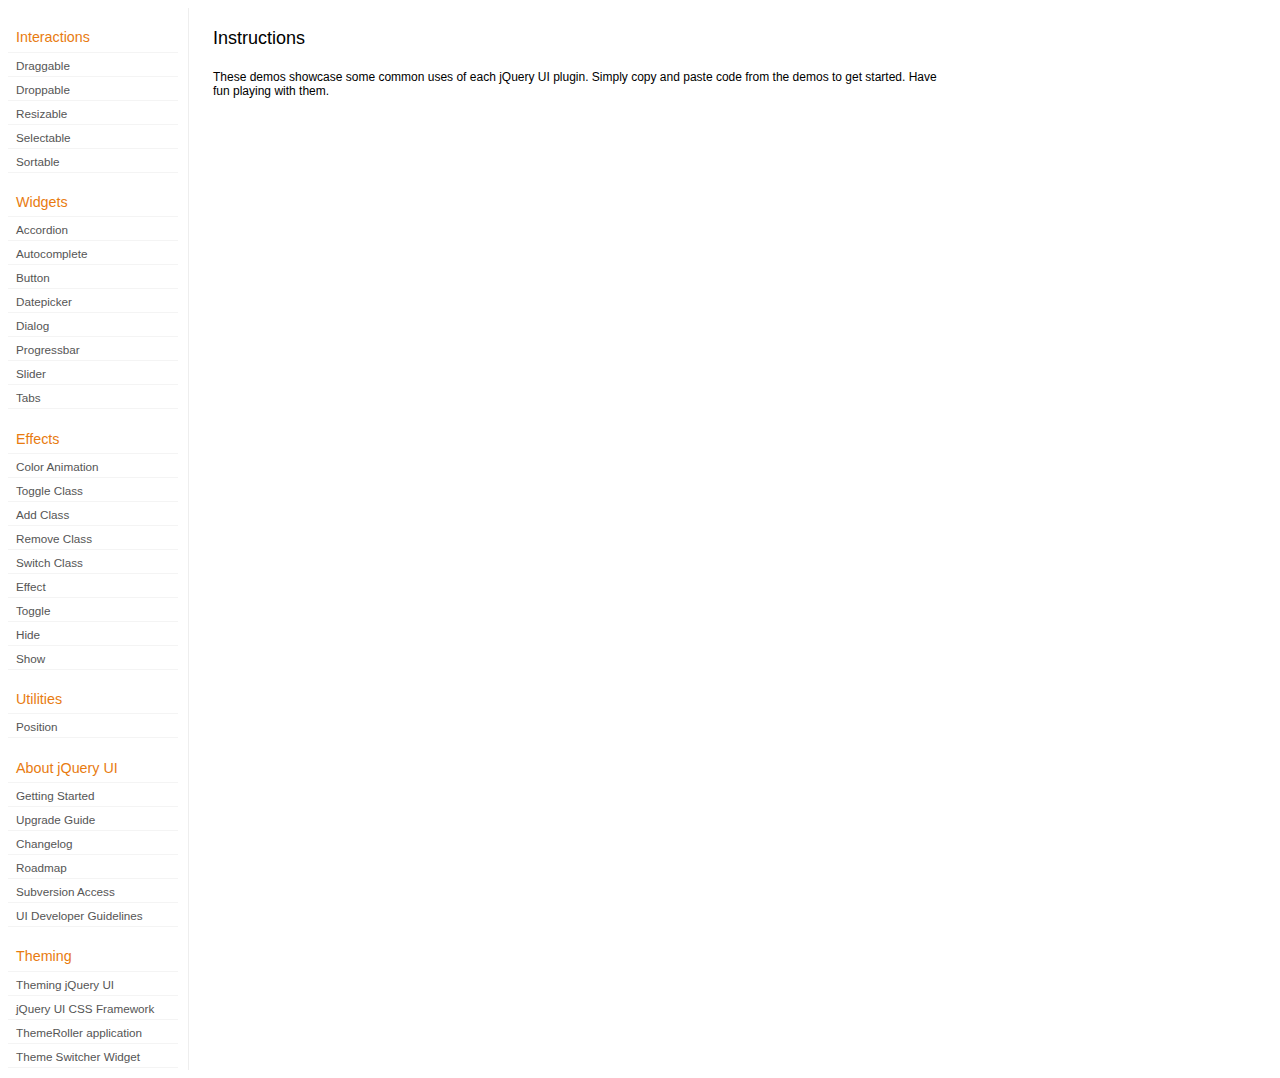
<file: js/jquery-ui-1.8.4.custom/development-bundle/demos/index.html>
<!DOCTYPE html>
<html lang="en">
<head>
	<meta charset="UTF-8" />
	<meta http-equiv="Content-Type" content="text/html; charset=utf-8" />
	<title>jQuery UI Demos</title>
	<link type="text/css" href="../themes/base/jquery.ui.all.css" rel="stylesheet" />
	<link type="text/css" href="demos.css" rel="stylesheet" />
	<script type="text/javascript" src="../jquery-1.4.2.js"></script>
	<script type="text/javascript" src="../external/jquery.bgiframe-2.1.1.js"></script>
	<script type="text/javascript" src="../ui/jquery.ui.core.js"></script>
	<script type="text/javascript" src="../ui/jquery.ui.widget.js"></script>
	<script type="text/javascript" src="../ui/jquery.ui.mouse.js"></script>
	<script type="text/javascript" src="../ui/jquery.ui.accordion.js"></script>
	<script type="text/javascript" src="../ui/jquery.ui.autocomplete.js"></script>
	<script type="text/javascript" src="../ui/jquery.ui.button.js"></script>
	<script type="text/javascript" src="../ui/jquery.ui.datepicker.js"></script>
	<script type="text/javascript" src="../ui/jquery.ui.dialog.js"></script>
	<script type="text/javascript" src="../ui/jquery.ui.draggable.js"></script>
	<script type="text/javascript" src="../ui/jquery.ui.droppable.js"></script>
	<script type="text/javascript" src="../ui/jquery.ui.position.js"></script>
	<script type="text/javascript" src="../ui/jquery.ui.progressbar.js"></script>
	<script type="text/javascript" src="../ui/jquery.ui.resizable.js"></script>
	<script type="text/javascript" src="../ui/jquery.ui.selectable.js"></script>
	<script type="text/javascript" src="../ui/jquery.ui.slider.js"></script>
	<script type="text/javascript" src="../ui/jquery.ui.sortable.js"></script>
	<script type="text/javascript" src="../ui/jquery.ui.tabs.js"></script>
	<script type="text/javascript" src="../ui/jquery.effects.core.js"></script>
	<script type="text/javascript" src="../ui/jquery.effects.blind.js"></script>
	<script type="text/javascript" src="../ui/jquery.effects.bounce.js"></script>
	<script type="text/javascript" src="../ui/jquery.effects.clip.js"></script>
	<script type="text/javascript" src="../ui/jquery.effects.drop.js"></script>
	<script type="text/javascript" src="../ui/jquery.effects.explode.js"></script>
	<script type="text/javascript" src="../ui/jquery.effects.fold.js"></script>
	<script type="text/javascript" src="../ui/jquery.effects.highlight.js"></script>
	<script type="text/javascript" src="../ui/jquery.effects.pulsate.js"></script>
	<script type="text/javascript" src="../ui/jquery.effects.scale.js"></script>
	<script type="text/javascript" src="../ui/jquery.effects.shake.js"></script>
	<script type="text/javascript" src="../ui/jquery.effects.slide.js"></script>
	<script type="text/javascript" src="../ui/jquery.effects.transfer.js"></script>
	<script type="text/javascript" src="../ui/i18n/jquery.ui.datepicker-af.js"></script>
	<script type="text/javascript" src="../ui/i18n/jquery.ui.datepicker-ar.js"></script>
	<script type="text/javascript" src="../ui/i18n/jquery.ui.datepicker-az.js"></script>
	<script type="text/javascript" src="../ui/i18n/jquery.ui.datepicker-bs.js"></script>
	<script type="text/javascript" src="../ui/i18n/jquery.ui.datepicker-bg.js"></script>
	<script type="text/javascript" src="../ui/i18n/jquery.ui.datepicker-ca.js"></script>
	<script type="text/javascript" src="../ui/i18n/jquery.ui.datepicker-cs.js"></script>
	<script type="text/javascript" src="../ui/i18n/jquery.ui.datepicker-da.js"></script>
	<script type="text/javascript" src="../ui/i18n/jquery.ui.datepicker-de.js"></script>
	<script type="text/javascript" src="../ui/i18n/jquery.ui.datepicker-el.js"></script>
	<script type="text/javascript" src="../ui/i18n/jquery.ui.datepicker-en-GB.js"></script>
	<script type="text/javascript" src="../ui/i18n/jquery.ui.datepicker-eo.js"></script>
	<script type="text/javascript" src="../ui/i18n/jquery.ui.datepicker-es.js"></script>
	<script type="text/javascript" src="../ui/i18n/jquery.ui.datepicker-et.js"></script>
	<script type="text/javascript" src="../ui/i18n/jquery.ui.datepicker-eu.js"></script>
	<script type="text/javascript" src="../ui/i18n/jquery.ui.datepicker-fa.js"></script>
	<script type="text/javascript" src="../ui/i18n/jquery.ui.datepicker-fi.js"></script>
	<script type="text/javascript" src="../ui/i18n/jquery.ui.datepicker-fo.js"></script>
	<script type="text/javascript" src="../ui/i18n/jquery.ui.datepicker-fr.js"></script>
	<script type="text/javascript" src="../ui/i18n/jquery.ui.datepicker-fr-CH.js"></script>
	<script type="text/javascript" src="../ui/i18n/jquery.ui.datepicker-he.js"></script>
	<script type="text/javascript" src="../ui/i18n/jquery.ui.datepicker-hr.js"></script>
	<script type="text/javascript" src="../ui/i18n/jquery.ui.datepicker-hu.js"></script>
	<script type="text/javascript" src="../ui/i18n/jquery.ui.datepicker-hy.js"></script>
	<script type="text/javascript" src="../ui/i18n/jquery.ui.datepicker-id.js"></script>
	<script type="text/javascript" src="../ui/i18n/jquery.ui.datepicker-is.js"></script>
	<script type="text/javascript" src="../ui/i18n/jquery.ui.datepicker-it.js"></script>
	<script type="text/javascript" src="../ui/i18n/jquery.ui.datepicker-ja.js"></script>
	<script type="text/javascript" src="../ui/i18n/jquery.ui.datepicker-ko.js"></script>
	<script type="text/javascript" src="../ui/i18n/jquery.ui.datepicker-lt.js"></script>
	<script type="text/javascript" src="../ui/i18n/jquery.ui.datepicker-lv.js"></script>
	<script type="text/javascript" src="../ui/i18n/jquery.ui.datepicker-ms.js"></script>
	<script type="text/javascript" src="../ui/i18n/jquery.ui.datepicker-nl.js"></script>
	<script type="text/javascript" src="../ui/i18n/jquery.ui.datepicker-no.js"></script>
	<script type="text/javascript" src="../ui/i18n/jquery.ui.datepicker-pl.js"></script>
	<script type="text/javascript" src="../ui/i18n/jquery.ui.datepicker-pt-BR.js"></script>
	<script type="text/javascript" src="../ui/i18n/jquery.ui.datepicker-ro.js"></script>
	<script type="text/javascript" src="../ui/i18n/jquery.ui.datepicker-ru.js"></script>
	<script type="text/javascript" src="../ui/i18n/jquery.ui.datepicker-sk.js"></script>
	<script type="text/javascript" src="../ui/i18n/jquery.ui.datepicker-sl.js"></script>
	<script type="text/javascript" src="../ui/i18n/jquery.ui.datepicker-sq.js"></script>
	<script type="text/javascript" src="../ui/i18n/jquery.ui.datepicker-sr.js"></script>
	<script type="text/javascript" src="../ui/i18n/jquery.ui.datepicker-sr-SR.js"></script>
	<script type="text/javascript" src="../ui/i18n/jquery.ui.datepicker-sv.js"></script>
	<script type="text/javascript" src="../ui/i18n/jquery.ui.datepicker-ta.js"></script>
	<script type="text/javascript" src="../ui/i18n/jquery.ui.datepicker-th.js"></script>
	<script type="text/javascript" src="../ui/i18n/jquery.ui.datepicker-tr.js"></script>
	<script type="text/javascript" src="../ui/i18n/jquery.ui.datepicker-uk.js"></script>
	<script type="text/javascript" src="../ui/i18n/jquery.ui.datepicker-vi.js"></script>
	<script type="text/javascript" src="../ui/i18n/jquery.ui.datepicker-zh-CN.js"></script>
	<script type="text/javascript" src="../ui/i18n/jquery.ui.datepicker-zh-HK.js"></script>
	<script type="text/javascript" src="../ui/i18n/jquery.ui.datepicker-zh-TW.js"></script>
	<script type="text/javascript">
	jQuery(function($) {
		
		$('.left-nav a').click(function(ev) {
			window.location.hash = this.href.replace(/.+\/([^\/]+)\/index\.html/,'$1') + '|default';
			loadPage(this.href);
			$('.left-nav a.selected').removeClass('selected');
			$(this).addClass('selected');
			ev.preventDefault();
		});
		
		if (window.location.hash) {
			if (window.location.hash.indexOf('|') === -1) {
				window.location.hash += '|default';	
			}			
			var path = window.location.href.replace(/(index\.html)?#/,'');
			path = path.replace('\|','/') + '.html';
			loadPage(path);
		}		

		function loadPage(path) {			
			var section = path.replace(/\/[^\/]+\.html/,'');
			var header = section.replace(/.+\/([^\/]+)/,'$1').replace(/_/, ' ');
			
			$('td.normal div.normal')
				.empty()
				.append('<h4 class="demo-subheader">Functional demo:</h4>')
				.append('<h3 class="demo-header">'+ header +'</h3>')
				.append('<div id="demo-config"></div>')
				.find('#demo-config')
					.append('<div id="demo-frame"></div><div id="demo-config-menu"></div><div id="demo-link"><a class="demoWindowLink" href="#"><span class="ui-icon ui-icon-newwin"></span>Open demo in a new window</a></div>')
					.find('#demo-config-menu')
						.load(section + '/index.html .demos-nav', function() {
							$('#demo-config-menu a').each(function() {
								this.setAttribute('href', section + '/' + this.getAttribute('href').replace(/.+\/([^\/]+)/,'$1'));
								$(this).attr('target', 'demo-frame');
								$(this).click(function() {

									resetDemos();
									
									$(this).parents('ul').find('li').removeClass('demo-config-on');
									$(this).parent().addClass('demo-config-on');
									$('#demo-notes').fadeOut();

									//Set the hash to the actual page without ".html"
									window.location.hash = header + '|' + this.getAttribute('href').match((/\/([^\/\\]+)\.html/))[1];

									loadDemo(this.getAttribute('href'));

									return false;
								});
							});

							if (window.location.hash) {
								var demo = window.location.hash.split('|')[1];
								$('#demo-config-menu a').each(function(){
									if (this.href.indexOf(demo + '.html') !== -1) {
										$(this).parents('ul').find('li').removeClass('demo-config-on');
										$(this).parent().addClass('demo-config-on');									
										loadDemo(this.href);										
									}
								});
							}

							updateDemoNotes();
						})
					.end()
					.find('#demo-link a')
						.bind('click', function(ev){
							window.open(this.href);
							ev.preventDefault();
						})
					.end()
				.end()
			;
			
			resetDemos();
		}
				
		function loadDemo(path) {
			var directory = path.match(/([^\/]+)\/[^\/\.]+\.html$/)[1];
			$.get(path, function(data) {
				var source = data;
				data = data.replace(/<script.*>.*<\/script>/ig,""); // Remove script tags
				data = data.replace(/<\/?link.*>/ig,""); //Remove link tags
				data = data.replace(/<\/?html.*>/ig,""); //Remove html tag
				data = data.replace(/<\/?body.*>/ig,""); //Remove body tag
				data = data.replace(/<\/?head.*>/ig,""); //Remove head tag
				data = data.replace(/<\/?!doctype.*>/ig,""); //Remove doctype
				data = data.replace(/<title.*>.*<\/title>/ig,""); // Remove title tags
				data = data.replace(/((href|src)=["'])(?!(http|#))/ig, "$1" + directory + "/");

				$('#demo-style').remove();
				$('#demo-frame').empty().html(data);
				$('#demo-frame style').clone().appendTo('head').attr('id','demo-style');
				$('#demo-link a').attr('href', path);
				updateDemoNotes();
				updateDemoSource(source);
				
				if (/default.html$/.test(path)) {
					$.get("documentation/docs-" + path.match(/demos\/(.+)\//)[1] + ".html", function(html) {
						$("#demo-source").after(html);
						$("#widget-docs").tabs();
						$(".param-header").click(function() {
							$(this).parent().toggleClass("param-open").end().next().toggle();
						});
						$(".docs-list-header").each(function() {
							var header = $(this);
							var details = header.next().find(".param-details").hide();
							$("a:first", header).click(function() {
								details.show().parent().addClass("param-open");
								return false;
							});
							$("a:last", header).click(function() {
								details.hide().parent().removeClass("param-open");
								return false;
							});
						});
					});
				}
			});
		}

		function updateDemoNotes() {
			var notes = $('#demo-frame .demo-description');
			if ($('#demo-notes').length == 0) {
				$('<div id="demo-notes"></div>').insertAfter('#demo-config');
			}
			$('#demo-notes').hide().empty().html(notes.html());
			$('#demo-notes').show();
			notes.hide();
		}
		
		function updateDemoSource(source) {
			if ($('#demo-source').length == 0) {
				$('<div id="demo-source"><a href="#" class="source-closed">View Source</a><div><pre><code></code></pre></div></div>').insertAfter('#demo-notes');
				$('#demo-source').find(">a").click(function() {
					$(this).toggleClass("source-closed").toggleClass("source-open").next().toggle();
					return false;
				}).end().find(">div").hide();
			}
			var cleanedSource = source
				.replace('themes/base/jquery.ui.all.css', 'theme/jquery.ui.all.css')
				.replace(/\s*\x3Clink.*demos\x2Ecss.*\x3E\s*/, '\r\n\t')
				.replace(/\x2E\x2E\x2F\x2E\x2E\x2F/g, '');

			$('#demo-source code').empty().text(cleanedSource);
		}
		
		function resetDemos() {
			$.datepicker.setDefaults($.extend({showMonthAfterYear: false}, $.datepicker.regional['']));
			$(".ui-dialog-content").remove();			
		}
				
	});
	</script>
</head>
<body>

<table class="layout-grid" cellspacing="0" cellpadding="0">
	<tr>
		<td class="left-nav">
			<dl class="demos-nav">
				<dt>Interactions</dt>
					<dd><a href="draggable/index.html">Draggable</a></dd>
					<dd><a href="droppable/index.html">Droppable</a></dd>
					<dd><a href="resizable/index.html">Resizable</a></dd>
					<dd><a href="selectable/index.html">Selectable</a></dd>
					<dd><a href="sortable/index.html">Sortable</a></dd>
				<dt>Widgets</dt>
					<dd><a href="accordion/index.html">Accordion</a></dd>
					<dd><a href="autocomplete/index.html">Autocomplete</a></dd>
					<dd><a href="button/index.html">Button</a></dd>
					<dd><a href="datepicker/index.html">Datepicker</a></dd>
					<dd><a href="dialog/index.html">Dialog</a></dd>
					<dd><a href="progressbar/index.html">Progressbar</a></dd>
					<dd><a href="slider/index.html">Slider</a></dd>
					<dd><a href="tabs/index.html">Tabs</a></dd>
				<dt>Effects</dt>
					<dd><a href="animate/index.html">Color Animation</a></dd>
					<dd><a href="toggleClass/index.html">Toggle Class</a></dd>
					<dd><a href="addClass/index.html">Add Class</a></dd>
					<dd><a href="removeClass/index.html">Remove Class</a></dd>
					<dd><a href="switchClass/index.html">Switch Class</a></dd>
					<dd><a href="effect/index.html">Effect</a></dd>
					<dd><a href="toggle/index.html">Toggle</a></dd>
					<dd><a href="hide/index.html">Hide</a></dd>
					<dd><a href="show/index.html">Show</a></dd>
				<dt>Utilities</dt>
                    <dd><a href="position/index.html">Position</a></dd>
				<dt>About jQuery UI</dt>
					<dd><a href="http://jqueryui.com/docs/Getting_Started">Getting Started</a></dd>
					<dd><a href="http://jqueryui.com/docs/Upgrade_Guide">Upgrade Guide</a></dd>					
					<dd><a href="http://jqueryui.com/docs/Changelog">Changelog</a></dd>
					<dd><a href="http://jqueryui.com/docs/Roadmap">Roadmap</a></dd>
					<dd><a href="http://jqueryui.com/docs/Subversion">Subversion Access</a></dd>
					<dd><a href="http://jqueryui.com/docs/Developer_Guide">UI Developer Guidelines</a></dd>
				<dt>Theming</dt>
					<dd><a href="http://jqueryui.com/docs/Theming">Theming jQuery UI</a></dd>
					<dd><a href="http://jqueryui.com/docs/Theming/API">jQuery UI CSS Framework</a></dd>
					<dd><a href="http://jqueryui.com/docs/Theming/Themeroller">ThemeRoller application</a></dd>
					<dd><a href="http://jqueryui.com/docs/Theming/ThemeSwitcher">Theme Switcher Widget</a></dd>

			</dl>
		</td>
		<td class="normal">

			<div class="normal">

					<h3>Instructions</h3>
					<p>
						These demos showcase some common uses of each jQuery UI plugin. Simply copy and paste code from the demos to get started. Have fun playing with them.
					</p>
				
			</div>

		</td>
	</tr>
</table>
</body>
</html>
</file>
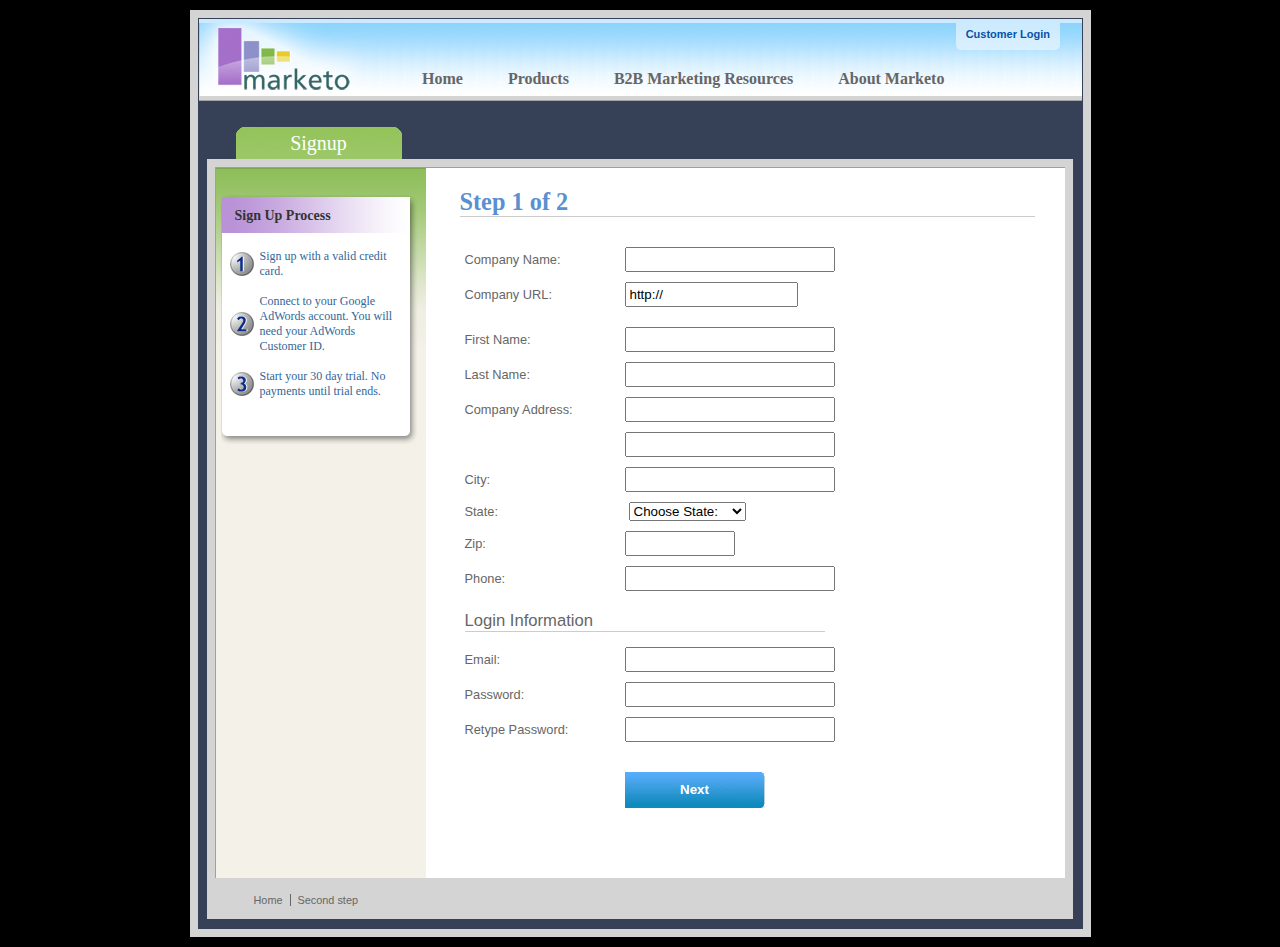
<file: js/jquery-validate/demo/marketo/index.html>
<!DOCTYPE html PUBLIC "-//W3C//DTD XHTML 1.0 Transitional//EN" "http://www.w3.org/TR/2000/REC-xhtml1-200000126/DTD/xhtml1-transitional.dtd">
<html xmlns="http://www.w3.org/1999/xhtml" xml:lang="en" lang="en">
<head>

<meta http-equiv="Content-Type" content="text/html; charset=utf-8" />
<meta name="title" content="Subscription Signup | Marketo" />
<meta name="robots" content="index, follow" />
<meta name="description" content="Marketo Search Marketing application" />
<meta name="keywords" content="Marketo, Search Marketing" />
<meta name="language" content="en" />
<title>Subscription Signup | Marketo</title>

<link rel="shortcut icon" href="/favicon.ico" />

<script src="../../lib/jquery.js" type="text/javascript"></script>
<script src="../../jquery.validate.js" type="text/javascript"></script>

<script type="text/javascript" src="jquery.maskedinput.js"></script>
<script type="text/javascript" src="mktSignup.js"></script>

<link rel="stylesheet" type="text/css" media="screen" href="stylesheet.css" />
</head>
<body>
<!--[if lte IE 6]>
  <link rel="stylesheet" type="text/css" media="all" href="ie6.css" />
<![endif]-->

<!-- start page wrapper --><div id="letterbox">

<!-- start header container -->
<div id="header-background">
        <div class="nav-global-container">

                <div class="login"><a href="#"><span></span>Customer Login</a></div>
                <div class="logo"><a href="#"><img src="images/logo_marketo.gif" width="168" height="73"  alt="Marketo" /></a></div>
		<div class="nav-global">
				<ul>
      		<li><a href="#" class="nav-g01"><span></span>Home</a></li>
    			<li><a href="#" class="nav-g02"><span></span>Products</a></li>
    			<li><a href="#" class="nav-g04"><span></span>B2B Marketing Resources</a></li>

    			<li><a href="#" class="nav-g05"><span></span>About Marketo</a></li>
			</ul>
		</div>

	</div>
</div>
<!-- end header container -->
<div class="line-grey-tier"></div>

<!-- start page container 2 div-->
<div id="page-container" class="resize"><div id="page-content-inner" class="resize">

<!-- start col-main -->

<div id="col-main" class="resize" style="">



  <!-- start main content  -->
  <div class="main-content resize">

  <div class="action-container" style="display:none;"></div>


<h1>Step 1 of 2 </h1>
<p>
</p>
<br clear="all" />
<div>
  <form id="profileForm" type="actionForm" action="step2.htm" method="get" >


    <div class="error" style="display:none;">
      <img src="images/warning.gif" alt="Warning!" width="24" height="24" style="float:left; margin: -5px 10px 0px 0px; " />

      <span></span>.<br clear="all"/>
    </div>


    <table cellpadding="0" cellspacing="0" border="0">
      <tr>
        <td class="label"><label for="co_name">Company Name:</label></td>
        <td class="field">
          <input id="co_name" class="required" maxlength="40" name="co_name" size="20" type="text" tabindex="1" value="" />
        </td>
      </tr>
      <tr>
        <td class="label"><label for="co_url">Company URL:</label></td>
        <td class="field">
          <input id="co_url" class="required defaultInvalid url" maxlength="40" name="co_url" style="width:163px" type="text" tabindex="2" value="http://" />
        </td>
      </tr>
      <tr>
        <td/><td/>
      </tr>
      <tr>
        <td class="label"><label for="first_name">First Name:</label></td>
        <td class="field">
          <input id="first_name" class="required" maxlength="40" name="first_name" size="20" type="text" tabindex="3" value="" />
        </td>
      </tr>
      <tr>
        <td class="label"><label for="last_name">Last Name:</label></td>
        <td class="field">
          <input id="last_name" class="required" maxlength="40" name="last_name" size="20" type="text" tabindex="4" value="" />
        </td>
      </tr>
      <tr>
        <td class="label"><label for="address1">Company Address:</label></td>
        <td class="field">
          <input  maxlength="40" class="required" name="address1" size="20" type="text" tabindex="5" value="" />
        </td>
      </tr>
      <tr>
        <td class="label"></td>
        <td class="field">
          <input  maxlength="40" name="address2" size="20" type="text" tabindex="6" value="" />
        </td>
      </tr>
      <tr>
        <td class="label"><label for="city">City:</label></td>
        <td class="field">
          <input  maxlength="40" class="required" name="city" size="20" type="text" tabindex="7" value="" />
        </td>
      </tr>
      <tr>
        <td class="label"><label for="state">State:</label></td>
        <td class="field">
          <select id="state" class="required" name="state" style="margin-left: 4px;" tabindex="8">
            <option value="">Choose State:</option>
            <option value="AL">Alabama</option><option value="AK">Alaska</option><option value="AZ">Arizona</option><option value="AR">Arkansas</option><option value="CA">California</option><option value="CO">Colorado</option><option value="CT">Connecticut</option><option value="DE">Delaware</option><option value="FL">Florida</option><option value="GA">Georgia</option><option value="HI">Hawaii</option><option value="ID">Idaho</option><option value="IL">Illinois</option><option value="IN">Indiana</option><option value="IA">Iowa</option><option value="KS">Kansas</option><option value="KY">Kentucky</option><option value="LA">Louisiana</option><option value="ME">Maine</option><option value="MD">Maryland</option><option value="MA">Massachusetts</option><option value="MI">Michigan</option><option value="MN">Minnesota</option><option value="MS">Mississippi</option><option value="MO">Missouri</option><option value="MT">Montana</option><option value="NE">Nebraska</option><option value="NV">Nevada</option><option value="NH">New Hampshire</option><option value="NJ">New Jersey</option><option value="NM">New Mexico</option><option value="NY">New York</option><option value="NC">North Carolina</option><option value="ND">North Dakota</option><option value="OH">Ohio</option><option value="OK">Oklahoma</option><option value="OR">Oregon</option><option value="PA">Pennsylvania</option><option value="RI">Rhode Island</option><option value="SC">South Carolina</option><option value="SD">South Dakota</option><option value="TN">Tennessee</option><option value="TX">Texas</option><option value="UT">Utah</option><option value="VT">Vermont</option><option value="VA">Virginia</option><option value="WA">Washington</option><option value="WV">West Virginia</option><option value="WI">Wisconsin</option><option value="WY">Wyoming</option>
          </select>
        </td>
      </tr>

      <tr>
        <td class="label"><label for="zip">Zip:</label></td>
        <td class="field">
          <input  maxlength="10" name="zip" style="width: 100px" type="text" class="required zipcode" tabindex="9" value="" />
        </td>
      </tr>
      <tr>
        <td class="label"><label for="phone">Phone:</label></td>
        <td class="field">
          <input id="phone" maxlength="14" name="phone" type="text" class="required phone" tabindex="10" value="" />
        </td>
      </tr>



      <tr>
        <td colspan="2">
          <h2 style="border-bottom: 1px solid #CCCCCC;">Login Information</h2>
        </td>
      </tr>


      <tr>
        <td class="label"><label for="email">Email:</label></td>
        <td class="field">
          <input id="email" class="required email" remote="emails.php" maxlength="40" name="email" size="20" type="text" tabindex="11" value="" />
        </td>
      </tr>

      <tr>
        <td class="label"><label for="password1">Password:</label></td>
        <td class="field">
        	<input id="password1" class="required password" maxlength="40" name="password1" size="20" type="password" tabindex="12" value="" />
        </td>
      </tr>
      <tr>
        <td class="label"><label for="password2">Retype Password:</label></td>
        <td class="field">
          <input id="password2" class="required" equalTo="#password1" maxlength="40" name="password2"  size="20" type="password" tabindex="13" value="" />
          <div class="formError"></div>
        </td>
      </tr>
      <tr>
        <td></td>
        <td>
          <div class="buttonSubmit">
            <span></span>
            <input class="formButton" type="submit" value="Next" style="width: 140px" tabindex="14" />
          </div>

        </td>
      </tr>
    </table><br /><br />
  </form>
  <br clear="all"/>


</div>



	</div>	<!-- end main content  -->
	<br />
</div> <!-- end col-main -->

<!-- start left col -->
<div id="col-left" class="nav-left-back empty resize" style="position: absolute; min-height: 450px;">
  <div class="col-left-header-tab" style="position: absolute;">Signup</div>
  <div class="nav-left">

  </div>


      <div class="left-nav-callout png" style="top: 15px; margin-bottom: 100px;">
        <img src="images/left-nav-callout-long.png"  class="png" alt="" />
        <h6>Sign Up Process</h6>
        <a style="background-image: url(images/step1-24.gif); font-weight: normal; text-decoration: none; cursor: default;">Sign up with a valid credit card.</a>
        <a style="background-image: url(images/step2-24.gif); font-weight: normal; text-decoration: none; cursor: default;">Connect to your Google AdWords account.  You will need your AdWords Customer ID.</a>
        <a style="background-image: url(images/step3-24.gif); font-weight: normal; text-decoration: none; cursor: default;">Start your 30 day trial.  No payments until trial ends.</a>
      </div>

<div class="footerAddress">
<b>Marketo Inc.</b><br />
1710 S. Amphlett Blvd.<br />
San Mateo, CA 94402 USA<br />
</div>
<br clear="all"/>
</div>	<!-- end left col -->

</div>  </div>  <!-- end page container 2 divs-->

  <div id="footer-container" align="center">
   <div class="footer">
    <ul>
    <li><a href="..">Home</a></li>
    <li class="line-off"><a href="step2.htm">Second step</a></li>
    </ul>
    </div></div>



<!-- end page wrapper -->
</div>
<script src="http://www.google-analytics.com/urchin.js" type="text/javascript">
</script>
<script type="text/javascript">
_uacct = "UA-2623402-1";
urchinTracker();
</script>
    </body>
</html>
</file>
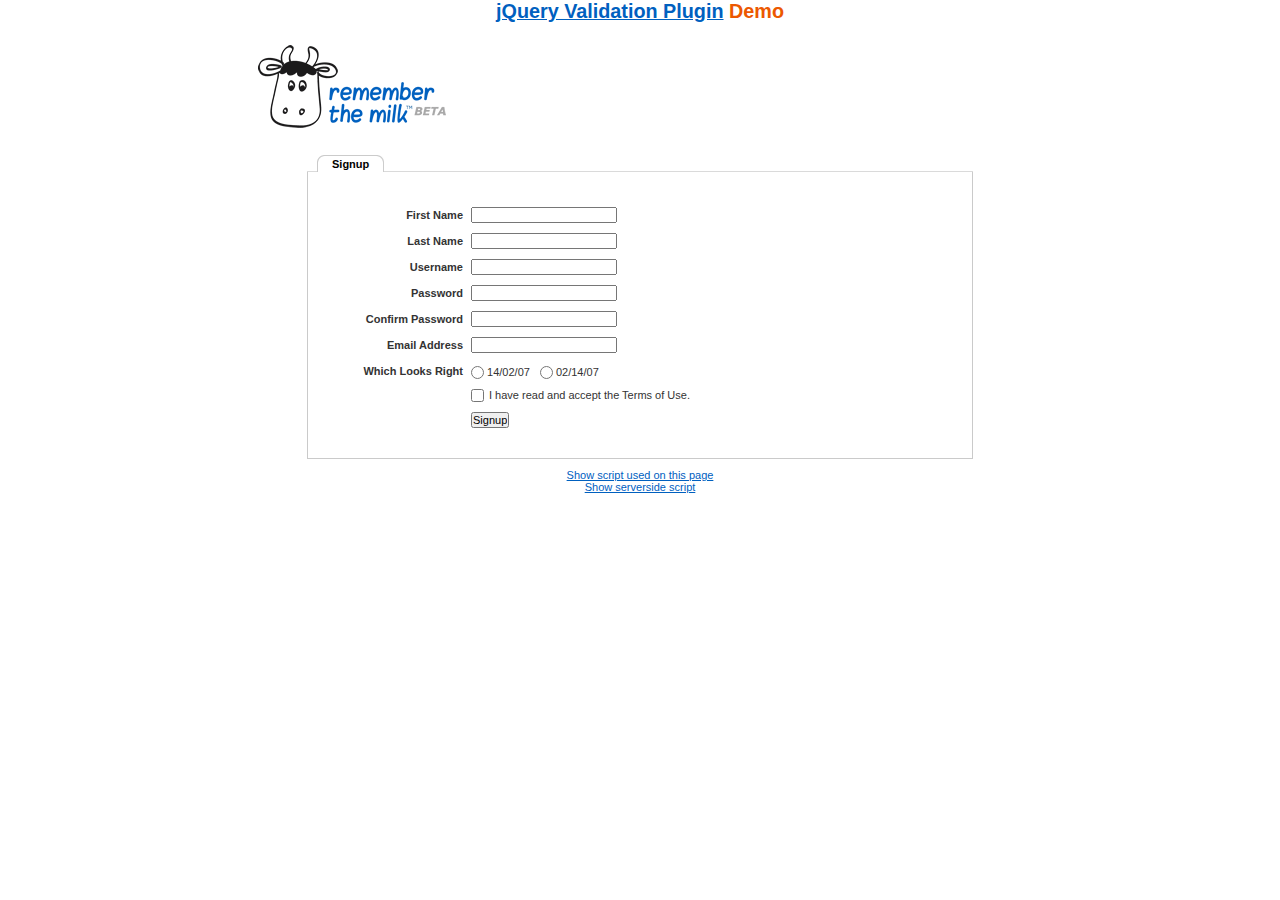
<file: js/jquery-validate/demo/milk/index.html>
<!DOCTYPE html PUBLIC "-//W3C//DTD XHTML 1.0 Transitional//EN" "http://www.w3.org/TR/xhtml1/DTD/xhtml1-transitional.dtd">
<html xmlns="http://www.w3.org/1999/xhtml">
<head>
<meta http-equiv="Content-Type" content="text/html; charset=ISO-8859-1" />
<title>Remember The Milk signup form - jQuery Validate plugin demo - with friendly permission from the RTM team</title>

<link rel="stylesheet" type="text/css" media="screen" href="milk.css" />
<link rel="stylesheet" type="text/css" media="screen" href="../css/chili.css" />

<script src="../../lib/jquery.js" type="text/javascript"></script>
<script src="../../jquery.validate.js" type="text/javascript"></script>

<style type="text/css">
	pre { text-align: left; }
</style>

<script id="demo" type="text/javascript">
$(document).ready(function() {
	// validate signup form on keyup and submit
	var validator = $("#signupform").validate({
		rules: {
			firstname: "required",
			lastname: "required",
			username: {
				required: true,
				minlength: 2,
				remote: "users.php"
			},
			password: {
				required: true,
				minlength: 5
			},
			password_confirm: {
				required: true,
				minlength: 5,
				equalTo: "#password"
			},
			email: {
				required: true,
				email: true,
				remote: "emails.php"
			},
			dateformat: "required",
			terms: "required"
		},
		messages: {
			firstname: "Enter your firstname",
			lastname: "Enter your lastname",
			username: {
				required: "Enter a username",
				minlength: jQuery.format("Enter at least {0} characters"),
				remote: jQuery.format("{0} is already in use")
			},
			password: {
				required: "Provide a password",
				rangelength: jQuery.format("Enter at least {0} characters")
			},
			password_confirm: {
				required: "Repeat your password",
				minlength: jQuery.format("Enter at least {0} characters"),
				equalTo: "Enter the same password as above"
			},
			email: {
				required: "Please enter a valid email address",
				minlength: "Please enter a valid email address",
				remote: jQuery.format("{0} is already in use")
			},
			dateformat: "Choose your preferred dateformat",
			terms: " "
		},
		// the errorPlacement has to take the table layout into account
		errorPlacement: function(error, element) {
			if ( element.is(":radio") )
				error.appendTo( element.parent().next().next() );
			else if ( element.is(":checkbox") )
				error.appendTo ( element.next() );
			else
				error.appendTo( element.parent().next() );
		},
		// specifying a submitHandler prevents the default submit, good for the demo
		submitHandler: function() {
			alert("submitted!");
		},
		// set this class to error-labels to indicate valid fields
		success: function(label) {
			// set &nbsp; as text for IE
			label.html("&nbsp;").addClass("checked");
		}
	});
	
	// propose username by combining first- and lastname
	$("#username").focus(function() {
		var firstname = $("#firstname").val();
		var lastname = $("#lastname").val();
		if(firstname && lastname && !this.value) {
			this.value = firstname + "." + lastname;
		}
	});

});
</script>

</head>
<body>

<h1 id="banner"><a href="http://bassistance.de/jquery-plugins/jquery-plugin-validation/">jQuery Validation Plugin</a> Demo</h1>
<div id="main">

<div id="content">

<div id="header">
  <div id="headerlogo"><img src="milk.png" alt="Remember The Milk" /></div>
</div>
<div style="clear: both;"><div></div></div>


<div class="content">
    <div id="signupbox">
       <div id="signuptab">
        <ul>
          <li id="signupcurrent"><a href=" ">Signup</a></li>
        </ul>
      </div>
      <div id="signupwrap">
      		<form id="signupform" autocomplete="off" method="get" action="">
	  		  <table>
	  		  <tr>
	  		  	<td class="label"><label id="lfirstname" for="firstname">First Name</label></td>
	  		  	<td class="field"><input id="firstname" name="firstname" type="text" value="" maxlength="100" /></td>
	  		  	<td class="status"></td>
	  		  </tr>
	  		  <tr>
	  			<td class="label"><label id="llastname" for="lastname">Last Name</label></td>
	  			<td class="field"><input id="lastname" name="lastname" type="text" value="" maxlength="100" /></td>
	  			<td class="status"></td>
	  		  </tr>
	  		  <tr>
	  			<td class="label"><label id="lusername" for="username">Username</label></td>
	  			<td class="field"><input id="username" name="username" type="text" value="" maxlength="50" /></td>
	  			<td class="status"></td>
	  		  </tr>
	  		  <tr>
	  			<td class="label"><label id="lpassword" for="password">Password</label></td>
	  			<td class="field"><input id="password" name="password" type="password" maxlength="50" value="" /></td>
	  			<td class="status"></td>
	  		  </tr>
	  		  <tr>
	  			<td class="label"><label id="lpassword_confirm" for="password_confirm">Confirm Password</label></td>
	  			<td class="field"><input id="password_confirm" name="password_confirm" type="password" maxlength="50" value="" /></td>
	  			<td class="status"></td>
	  		  </tr>
	  		  <tr>
	  			<td class="label"><label id="lemail" for="email">Email Address</label></td>
	  			<td class="field"><input id="email" name="email" type="text" value="" maxlength="150" /></td>
	  			<td class="status"></td>
	  		  </tr>
              	  		  <tr>
	  			<td class="label"><label>Which Looks Right</label></td>
	  			<td class="field" colspan="2" style="vertical-align: top; padding-top: 2px;">
	  			<table>
	  			<tbody>

	  			<tr>
	  				<td style="padding-right: 5px;">
		  				<input id="dateformat_eu" name="dateformat" type="radio" value="0" />
			            <label id="ldateformat_eu" for="dateformat_eu">14/02/07</label>
	  				</td>
	  				<td style="padding-left: 5px;">
		  				<input id="dateformat_am" name="dateformat" type="radio" value="1"  />
			            <label id="ldateformat_am" for="dateformat_am">02/14/07</label>
	  				</td>
	  				<td>
	  				</td>
	  			</tr>
	  			</tbody>
	  			</table>
	  			</td>
	  		  </tr>

	  		  <tr>
	  			<td class="label">&nbsp;</td>
	  			<td class="field" colspan="2">
		  			<div id="termswrap">
			  			<input id="terms" type="checkbox" name="terms" />
			            <label id="lterms" for="terms">I have read and accept the Terms of Use.</label>
		            </div> <!-- /termswrap -->
	  			</td>
	  		  </tr>
	  		  <tr>
	  			<td class="label"><label id="lsignupsubmit" for="signupsubmit">Signup</label></td>
	  			<td class="field" colspan="2">
	            <input id="signupsubmit" name="signup" type="submit" value="Signup" />
	  			</td>
	  		  </tr>

	  		  </table>
          </form>
      </div>
    </div>
</div>

</div>

</div>

<script src="http://www.google-analytics.com/urchin.js" type="text/javascript">
</script>
<script type="text/javascript">
_uacct = "UA-2623402-1";
urchinTracker();
</script>

<script type="text/javascript">
$(document).ready(function() {
	$("<a href='#'>Show script used on this page</a><br/>").appendTo("body").click(function() {
		script.toggle();
		return false;
	});
	$("<a href='#'>Show serverside script</a>").appendTo("body").click(function() {
			serverscript.toggle();
			return false;
		});
	var script = $("<code class='mix'>").html( $("#demo").html() ).wrap("<pre></pre>").parent().hide().appendTo("body");
	var serverscript;
	$.get("users.phps", function(response) {
		serverscript = $("<pre>").hide().html( response ).appendTo("body");
	})
	
});
</script>

<script src="../js/chili-1.7.pack.js" type="text/javascript"></script>

</body>
</html>
</file>
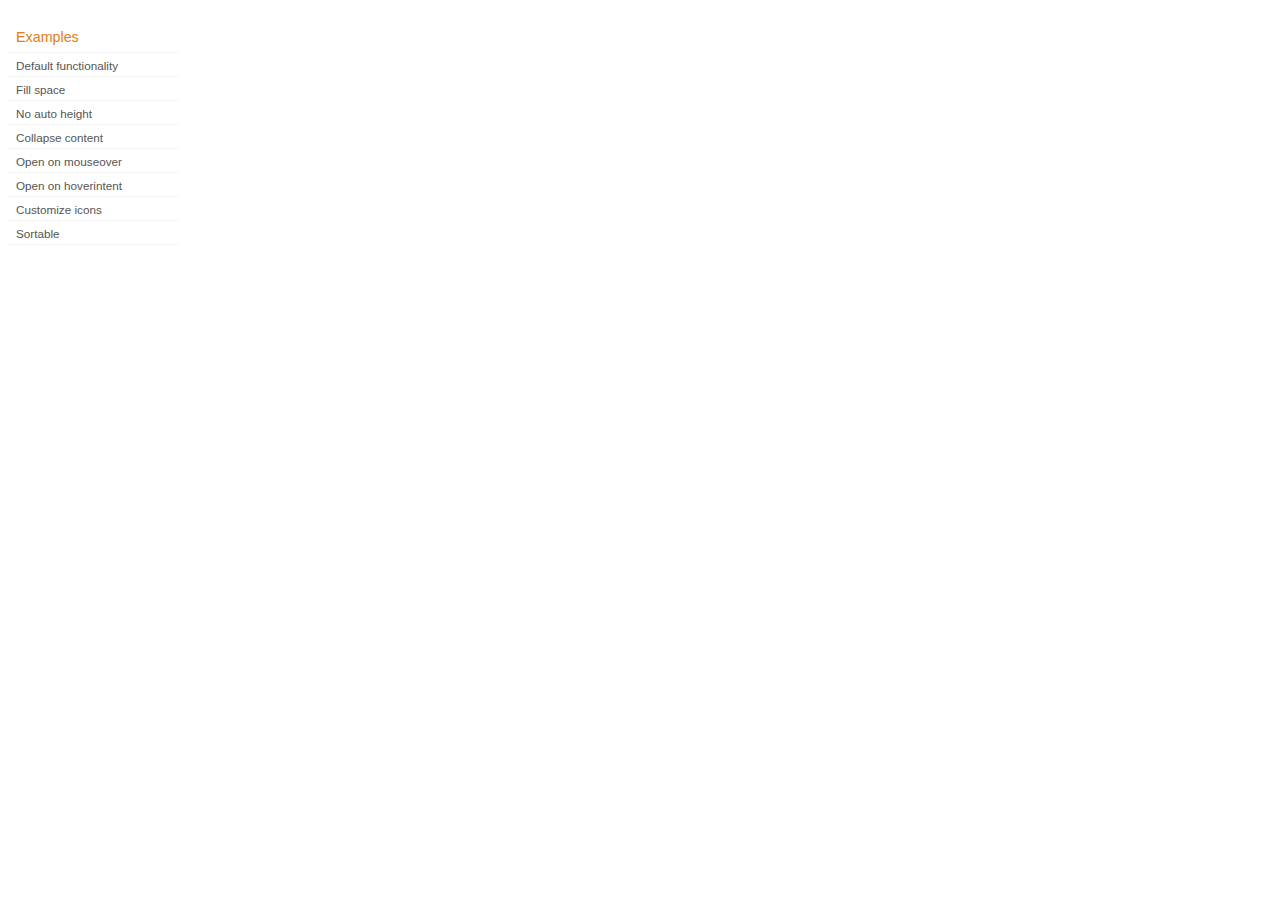
<file: js/jquery-ui-1.8.4.custom/development-bundle/demos/accordion/index.html>
<!DOCTYPE html>
<html lang="en">
<head>
	<meta charset="UTF-8" />
	<title>jQuery UI Accordion Demos</title>
	<link type="text/css" href="../demos.css" rel="stylesheet" />
</head>
<body>
	<div class="demos-nav">
		<h4>Examples</h4>
		<ul>
			<li class="demo-config-on"><a href="default.html">Default functionality</a></li>
			<li><a href="fillspace.html">Fill space</a></li>
			<li><a href="no-auto-height.html">No auto height</a></li>
			<li><a href="collapsible.html">Collapse content</a></li>
			<li><a href="mouseover.html">Open on mouseover</a></li>
			<li><a href="hoverintent.html">Open on hoverintent</a></li>
			<li><a href="custom-icons.html">Customize icons</a></li>
			<li><a href="sortable.html">Sortable</a></li>
		</ul>
	</div>
</body>
</html>
</file>
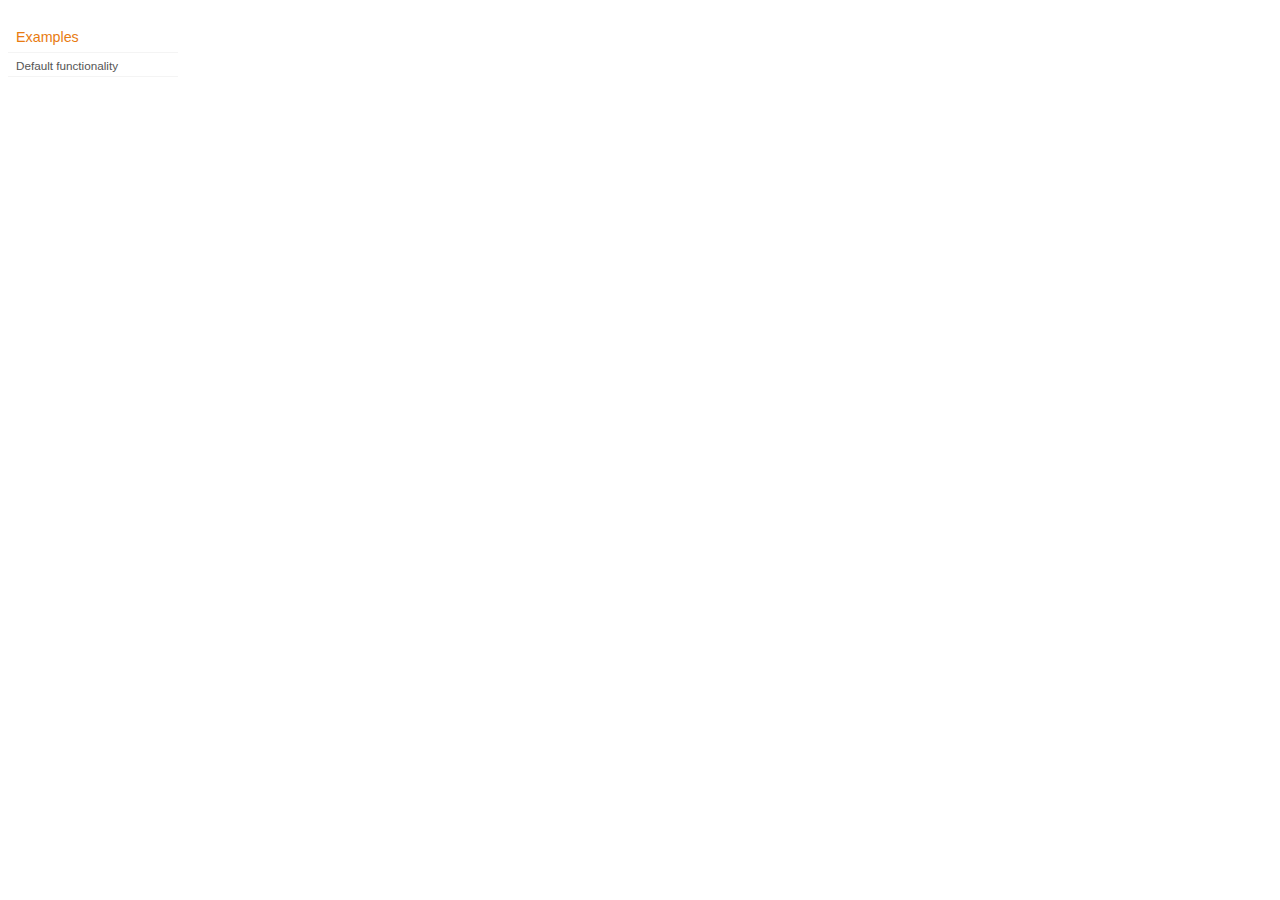
<file: js/jquery-ui-1.8.4.custom/development-bundle/demos/addClass/index.html>
<!DOCTYPE html>
<html lang="en">
<head>
	<meta charset="UTF-8" />
	<title>jQuery UI Effects Demos</title>
	<link type="text/css" href="../demos.css" rel="stylesheet" />
</head>
<body>

<div class="demos-nav">
	<h4>Examples</h4>
	<ul>
		<li class="demo-config-on"><a href="default.html">Default functionality</a></li>
	</ul>
</div>

</body>
</html>
</file>
<file: js/flot/examples/layout.css>
body {
  font-family: sans-serif;
  font-size: 16px;
  margin: 50px;
  max-width: 800px;
}
</file>
<file: js/jquery-ui-1.8.4.custom/development-bundle/demos/demos.css>
body {
	font-size: 62.5%;
}

table {
	font-size: 1em;
}

/* Site
   -------------------------------- */

body {
	font-family: "Trebuchet MS", "Helvetica", "Arial",  "Verdana", "sans-serif";
}

/* Layout
   -------------------------------- */

.layout-grid {
	width: 960px;
}

.layout-grid td {
	vertical-align: top;
}

.layout-grid td.left-nav {
	width: 140px;
}

.layout-grid td.normal {
	border-left: 1px solid #eee;
	padding: 20px 24px;
	font-family: "Trebuchet MS", "Helvetica", "Arial",  "Verdana", "sans-serif";
}

.layout-grid td.demos {
	background: url('/images/demos_bg.jpg') no-repeat;
	height: 337px;
	overflow: hidden;
}

/* Normal
   -------------------------------- */

.normal h3,
.normal h4 {
	margin: 0;
	font-weight: normal;
}

.normal h3 {
	padding: 0 0 9px;
	font-size: 1.8em;
}

.normal h4 {
	padding-bottom: 21px;
	border-bottom: 1px dashed #999;
	font-size: 1.2em;
	font-weight: bold;
}

.normal p {
	font-size: 1.2em;
}

/* Demos */

.demos-nav, .demos-nav dt, .demos-nav dd, .demos-nav ul, .demos-nav li {
	margin: 0;
	padding: 0
}

.demos-nav {
	float: left;
	width: 170px;
	font-size: 1.3em;
}

.demos-nav dt,
.demos-nav h4 {
	margin: 0;
	padding: 0;
	font: normal 1.1em "Trebuchet MS", "Helvetica", "Arial",  "Verdana", "sans-serif";
	color: #e87b10;
}

.demos-nav dt,
.demos-nav h4 {
	margin-top: 1.5em;
	margin-bottom: 0;
	padding-left: 8px;
	padding-bottom:5px;
	line-height: 1.2em;
	border-bottom: 1px solid #F4F4F4;
}

.demos-nav dd a,
.demos-nav li a {
	border-bottom: 1px solid #F4F4F4;
	display:block;
	padding: 4px 3px 4px 8px;
	font-size: 90%;
	text-decoration: none;
	color: #555 ;
	margin:2px 0;
	height:13px;
}

.demos-nav dd a:hover,
.demos-nav dd a:focus,
.demos-nav dd a:hover,
.demos-nav dd a:focus {
	background: #f3f3f3;
	color:#000;
	border-radius: 5px;
	-moz-border-radius: 5px;
        -webkit-border-radius: 5px;
}
 .demos-nav dd a.selected {
	background: #555;
	color:#ffffff;
	border-radius: 5px;
	-moz-border-radius: 5px;
        -webkit-border-radius: 5px;
}


/* new styles for demo pages, added by Filament 12.29.08
eventually we should convert the font sizes to ems -- using px for now to minimize style conflicts
*/

.normal h3.demo-header { font-size:32px; padding:0 0 5px; border-bottom:1px solid #eee; text-transform: capitalize; }
.normal h4.demo-subheader { font-size:10px; text-transform: uppercase; color:#999; padding:8px 0 3px; border:0; margin:0; }
.normal a:link,
.normal a:visited { color:#1b75bb; text-decoration:none; }
.normal a:hover,
.normal a:active { color:#0b559b; }

#demo-config { padding:20px 0 0; }

#demo-frame { float:left; width:540px; height:380px; border:1px solid #ddd; overflow: auto; position: relative; }
#demo-frame h3, #demo-frame h4 { padding: 0; font-weight: bold; font-size: 1em; }

#demo-config-menu { float:right; width:180px;  }
#demo-config-menu h4 { font-size:13px; color:#666; font-weight:normal; border:0; padding-left:18px; }

#demo-config-menu ul { list-style: none; padding: 0; margin: 0; }

#demo-config-menu li { font-size:12px; padding:0 0 0 10px; margin:3px 0; zoom: 1; }

#demo-config-menu li a:link,
#demo-config-menu li a:visited { display:block; padding:1px 8px 4px; border-bottom:1px dotted #b3b3b3; }
* html #demo-config-menu li a:link,
* html #demo-config-menu li a:visited { padding:1px 8px 2px; }
#demo-config-menu li a:hover,
#demo-config-menu li a:active { background-color:#f6f6f6; }

#demo-config-menu li.demo-config-on { background: url(images/demo-config-on-tile.gif) repeat-x left center; }

#demo-config-menu li.demo-config-on a:link,
#demo-config-menu li.demo-config-on a:visited,
#demo-config-menu li.demo-config-on a:hover,
#demo-config-menu li.demo-config-on a:active { background: url(images/demo-config-on.gif) no-repeat left; padding-left:18px; color:#fff; border:0; margin-left:-10px; margin-top: 0px; margin-bottom: 0px; }

#demo-source, #demo-notes {
	clear: both;
	padding: 20px 0 0;
	font-size: 1.3em;
}

#demo-notes { width:520px; color:#333; font-size: 1em; }
#demo-notes p code, .demo-description p code { padding: 0; font-weight: bold; }
#demo-source pre, #demo-source code { padding: 0; }
code, pre { padding:8px 0 8px 20px ; font-size: 1.2em; line-height:130%;  }

#demo-source a:link,
#demo-source a:visited,
#demo-source a:hover,
#demo-source a:active { font-size:12px; padding-left:13px; background-position: left center; background-repeat: no-repeat; }

#demo-source a.source-open:link,
#demo-source a.source-open:visited,
#demo-source a.source-open:hover,
#demo-source a.source-open:active { background-image: url(images/demo-spindown-open.gif); }

#demo-source a.source-closed:link,
#demo-source a.source-closed:visited,
#demo-source a.source-closed:hover,
#demo-source a.source-closed:active { background-image: url(images/demo-spindown-closed.gif); }

div.demo {
	padding:12px;
	font-family: "Trebuchet MS", "Arial", "Helvetica", "Verdana", "sans-serif";
}

div.demo h3.docs { clear:left; font-size:12px; font-weight:normal; padding:0 0 1em; margin:0; }

div.demo-description {
	clear:both;
	padding:12px;
	font-family: "Trebuchet MS", "Arial", "Helvetica", "Verdana", "sans-serif";
	font-size: 1.3em;
	line-height: 1.4em;
}

.ui-draggable, .ui-droppable {
	background-position: top left;
}

.left-nav .demos-nav {
	padding-right: 10px;
}

#demo-link { font-size:11px;  padding-top: 6px; clear: both; overflow: hidden; }
#demo-link a span.ui-icon { float:left; margin-right:3px; }

/* Component containers
----------------------------------*/
#widget-docs .ui-widget { font-family: Trebuchet MS,Verdana,Arial,sans-serif; font-size: 1em; }
#widget-docs .ui-widget input, #widget-docs .ui-widget select, #widget-docs .ui-widget textarea, #widget-docs .ui-widget button { font-family: Trebuchet MS,Verdana,Arial,sans-serif; font-size: 1em; }
#widget-docs .ui-widget-header { border: 1px solid #ffffff; background: #464646 url(images/464646_40x100_textures_01_flat_100.png) 50% 50% repeat-x; color: #ffffff; font-weight: bold; }
#widget-docs .ui-widget-header a { color: #ffffff; }
#widget-docs .ui-widget-content { border: 1px solid #ffffff; background: #ffffff url(images/ffffff_40x100_textures_01_flat_75.png) 50% 50% repeat-x; color: #222222; }
#widget-docs .ui-widget-content a { color: #222222; }

/* Interaction states
----------------------------------*/
#widget-docs .ui-state-default, #widget-docs .ui-widget-content #widget-docs .ui-state-default { border: 1px solid #666666; background: #555555 url(images/555555_40x100_textures_03_highlight_soft_75.png) 50% 50% repeat-x; font-weight: normal; color: #ffffff; outline: none; }
#widget-docs .ui-state-default a { color: #ffffff; text-decoration: none; outline: none; }
#widget-docs .ui-state-hover, #widget-docs .ui-widget-content #widget-docs .ui-state-hover, #widget-docs .ui-state-focus, #widget-docs .ui-widget-content #widget-docs .ui-state-focus { border: 1px solid #666666; background: #444444 url(images/444444_40x100_textures_03_highlight_soft_60.png) 50% 50% repeat-x; font-weight: normal; color: #ffffff; outline: none; }
#widget-docs .ui-state-hover a { color: #ffffff; text-decoration: none; outline: none; }
#widget-docs .ui-state-active, #widget-docs .ui-widget-content #widget-docs .ui-state-active { border: 1px solid #666666; background: #ffffff url(images/ffffff_40x100_textures_01_flat_65.png) 50% 50% repeat-x; font-weight: normal; color: #F6921E; outline: none; }
#widget-docs .ui-state-active a { color: #F6921E; outline: none; text-decoration: none; }

/* Interaction Cues
----------------------------------*/
#widget-docs .ui-state-highlight, #widget-docs .ui-widget-content #widget-docs .ui-state-highlight {border: 1px solid #fcefa1; background: #fbf9ee url(images/fbf9ee_40x100_textures_02_glass_55.png) 50% 50% repeat-x; color: #363636; }
#widget-docs .ui-state-error, #widget-docs .ui-widget-content #widget-docs .ui-state-error {border: 1px solid #cd0a0a; background: #fef1ec url(images/fef1ec_40x100_textures_05_inset_soft_95.png) 50% bottom repeat-x; color: #cd0a0a; }
#widget-docs .ui-state-error-text, #widget-docs .ui-widget-content #widget-docs .ui-state-error-text { color: #cd0a0a; }
#widget-docs .ui-state-disabled, #widget-docs .ui-widget-content #widget-docs .ui-state-disabled { opacity: .35; filter:Alpha(Opacity=35); background-image: none; }
#widget-docs .ui-priority-primary, #widget-docs .ui-widget-content #widget-docs .ui-priority-primary { font-weight: bold; }
#widget-docs .ui-priority-secondary, #widget-docs .ui-widget-content #widget-docs .ui-priority-secondary { opacity: .7; filter:Alpha(Opacity=70); font-weight: normal; }

/* Icons
----------------------------------*/

/* states and images */
#demo-frame-wrapper .ui-icon, #widget-docs .ui-icon { width: 16px; height: 16px; background-image: url(images/222222_256x240_icons_icons.png); }
#widget-docs .ui-widget-content .ui-icon {background-image: url(images/222222_256x240_icons_icons.png); }
#widget-docs .ui-widget-header .ui-icon {background-image: url(images/222222_256x240_icons_icons.png); }
#widget-docs .ui-state-default .ui-icon { background-image: url(images/888888_256x240_icons_icons.png); }
#widget-docs .ui-state-hover .ui-icon, #widget-docs .ui-state-focus .ui-icon {background-image: url(images/454545_256x240_icons_icons.png); }
#widget-docs .ui-state-active .ui-icon {background-image: url(images/454545_256x240_icons_icons.png); }
#widget-docs .ui-state-highlight .ui-icon {background-image: url(images/2e83ff_256x240_icons_icons.png); }
#widget-docs .ui-state-error .ui-icon, #widget-docs .ui-state-error-text .ui-icon {background-image: url(images/cd0a0a_256x240_icons_icons.png); }


/* Misc visuals
----------------------------------*/

/* Corner radius */
#widget-docs .ui-corner-tl { -moz-border-radius-topleft: 4px; -webkit-border-top-left-radius: 4px; }
#widget-docs .ui-corner-tr { -moz-border-radius-topright: 4px; -webkit-border-top-right-radius: 4px; }
#widget-docs .ui-corner-bl { -moz-border-radius-bottomleft: 4px; -webkit-border-bottom-left-radius: 4px; }
#widget-docs .ui-corner-br { -moz-border-radius-bottomright: 4px; -webkit-border-bottom-right-radius: 4px; }
#widget-docs .ui-corner-top { -moz-border-radius-topleft: 4px; -webkit-border-top-left-radius: 4px; -moz-border-radius-topright: 4px; -webkit-border-top-right-radius: 4px; }
#widget-docs .ui-corner-bottom { -moz-border-radius-bottomleft: 4px; -webkit-border-bottom-left-radius: 4px; -moz-border-radius-bottomright: 4px; -webkit-border-bottom-right-radius: 4px; }
#widget-docs .ui-corner-right {  -moz-border-radius-topright: 4px; -webkit-border-top-right-radius: 4px; -moz-border-radius-bottomright: 4px; -webkit-border-bottom-right-radius: 4px; }
#widget-docs .ui-corner-left { -moz-border-radius-topleft: 4px; -webkit-border-top-left-radius: 4px; -moz-border-radius-bottomleft: 4px; -webkit-border-bottom-left-radius: 4px; }
#widget-docs .ui-corner-all { -moz-border-radius: 4px; -webkit-border-radius: 4px; }

/* Overlays */
#widget-docs .ui-widget-overlay { background: #aaaaaa url(images/aaaaaa_40x100_textures_01_flat_0.png) 50% 50% repeat-x; opacity: .30;filter:Alpha(Opacity=30); }
#widget-docs .ui-widget-shadow { margin: -8px 0 0 -8px; padding: 8px; background: #aaaaaa url(images/aaaaaa_40x100_textures_01_flat_0.png) 50% 50% repeat-x; opacity: .30;filter:Alpha(Opacity=30); -moz-border-radius: 8px; -webkit-border-radius: 8px; }

/*
----------------------------------*/

#widget-docs { margin:20px 0 0; border: none; }

#widget-docs h2, #widget-docs h3, #widget-docs h4, #widget-docs p, #widget-docs ul, #widget-docs code { margin:0; padding:0; }
#widget-docs code { display:block; color:#444; font-size:.9em; margin:0 0 1em; }
#widget-docs code strong { color:#000; }
#widget-docs p { margin:0 3em 1.2em 0; }
#widget-docs p.intro { font-size:13px; color:#666; line-height:1.3; }
#widget-docs ul { list-style-type: none; }

#widget-docs h2 { font-size:16px; margin:1.2em 0 .5em; }
#widget-docs h3 { font-size:14px; color:#e6820E; margin:1.5em 0 .5em; }
.normal #widget-docs h4 { font-size:12px; color:#000; border:0; margin:0 0 .5em; }

#docs-overview-main { width:400px; }
#docs-overview-sidebar { float:right; width:200px; }
#docs-overview-sidebar a span { color:#666; }
#widget-docs #docs-overview-main p { margin-right:0; }
#widget-docs #docs-overview-sidebar h4 { padding-left:0; }

.docs-list-header { float:left; width:100%; margin:10px 0 0; border-bottom:1px solid #eee; }
#widget-docs .docs-list-header h2 { float:left; margin:0; }
#widget-docs .docs-list-header p { float:right; margin:5px 0; font-size:11px; }

.docs-list { float:left; width:100%; padding:0 0 10px; }
.docs-list .param-header { float:left; clear:left; width:100%; padding:8px 0; border-top:1px solid #eee; }
#widget-docs .param-header h3, #widget-docs .param-header p { margin:0; float:left; }
#widget-docs .param-header h3 { width:50%; }
#widget-docs .param-header h3 span { background: url(images/demo-spindown-closed.gif) no-repeat left; padding-left:13px; }
#widget-docs .param-open .param-header h3 span { background: url(images/demo-spindown-open.gif) no-repeat left; }
#widget-docs .param-header p { width:24%; }
#widget-docs .param-header p.param-type span { background: url(images/icon-docs-info.gif) no-repeat left; cursor:pointer; border-bottom:1px dashed #ccc; padding-left:15px; }

.param-details { padding-left:13px; }
.param-args { margin:0 0 1.5em; border-top:1px dotted #ccc;}
.param-args td { padding:3px 30px 3px 5px; border-bottom:1px dotted #ccc;  }


/* overrides for ui-tab styles */
#widget-docs ul.ui-tabs-nav { padding:0 0 0 8px; }
#widget-docs .ui-tabs-nav li { margin:5px 5px 0 0; }

#widget-docs .ui-tabs-nav li a:link,
#widget-docs .ui-tabs-nav li a:visited,
#widget-docs .ui-tabs-nav li a:hover,
#widget-docs .ui-tabs-nav li a:active { font-size:14px; padding:4px 1.2em 3px; color:#fff; }

#widget-docs .ui-tabs-nav li.ui-tabs-selected a:link,
#widget-docs .ui-tabs-nav li.ui-tabs-selected a:visited,
#widget-docs .ui-tabs-nav li.ui-tabs-selected a:hover,
#widget-docs .ui-tabs-nav li.ui-tabs-selected a:active { color:#e6820E; }

#widget-docs .ui-tabs-panel { padding:20px 9px; font-size:12px; line-height:1.4; color:#000; }

#widget-docs .ui-widget-content a:link,
#widget-docs .ui-widget-content a:visited { color:#1b75bb; text-decoration:none; }
#widget-docs .ui-widget-content a:hover,
#widget-docs .ui-widget-content a:active { color:#0b559b; }
</file>
<file: js/jquery-validate/demo/marketo/stylesheet.css>
:-moz-any-link :focus {
	outline: none;
}

:focus {
	-moz-outline-style: none;
	outline: none;
}

body {
	font-size: 80%;
	margin: 0;
	padding: 0;
	font-family: tahoma, geneva, sans-serif;
	background-color: #000000;
}

a {
	color: #0653AB;
	outline: 0px;
	text-decoration: none;
}

a:hover {
	outline: 0px;
	text-decoration: underline;
}

img {
	border: 0px;
}

/* s1.0 - Page Containers */
#letterbox {
	margin: 10px auto;
	width: 883px;
	background-color: #364158;
	border: 8px solid #D4D4D4;
	padding: 1px 1px 10px 1px;
}

#header-background {
	background: url(images/back_nav_blue.gif) repeat-x;
	margin: 0px auto;
	padding: 0px;
	height: 73px;
	width: 883px;
	border-top: 4px solid #CCEAFE;
	border-bottom: 4px solid #D4D4D4;
}

#page-container {
	width: 866px;
	margin: 0px auto;
	margin-top: 33px; /* pad from top menu to actions buts*/
	margin-bottom: -11px;
	padding-top: 8px;
	padding-bottom: 8px;
	background-color: #D4D4D4; /* light grey*/
	border-right: 1px solid #464646;
}

#page-content-inner {
	width: 849px;
	margin: 0px auto;
	border-top: 1px solid #9F9FA0;
	border-left: 1px solid #A2A09A;
	background-color: #F4F1E9;
	position: relative;
}

#page-content-inner #col-left {
	width: 210px;
	float: left;
	background-color: #F4F1E9;
}

#page-content-inner #col-main {
	width: 639px;
	background-color: #ffffff;
	position: absolute;
	right: 0px;
	top: 0px;
}

#footer-container {
	width: 866px;
	position: relative;
	left: 8px;
	padding: 2px 0px 10px 0px;
	background-color: #D4D4D4; /* light grey*/
}

/* s2.0 - Global navigation bar */
.nav-global-container {
	width: 880px;
	margin: 0px auto;
	position: relative;
}

* html .nav-global-container { /* ie6 fix*/
	margin-bottom: -6px;
}

.login {
	position: absolute;
	right: 20px;
	text-align: center;
}

.login a,.login a span {
	display: block;
	height: 18px;
	font-size: 11px;
	background: url(images/login-sprite.gif) right -5px no-repeat;
	text-decoration: none;
	font-weight: bold;
	padding: 5px 10px 5px 10px;
	position: relative;
}

.login a:hover {
	color: #000000;
	text-decoration: underline;
}

div.login a span {
	background-position: left -105px;
	width: 4px;
	position: absolute;
	top: 0px;
	left: 0px;
	padding: 5px 0px 5px 0px;;
}

div.login a:hover span {
	
}

.logo {
	float: left;
	margin: 0px 0px -5px 0px; /* neg marging for ie6 */
}

.logo img {
	border: 0px;
	margin-left: -1px;
}

.nav-global {
	float: left;
	width: 645px;
	margin: 40px 0px 0px 40px;
	background-color: transparent;
}

.nav-global ul {
	margin: 0px;
	padding: 0px;
	list-style: none;
}

.nav-global li {
	float: left;
	white-space: nowrap;
}

div.nav-global li a,div.nav-global li a span {
	background-image: url(images/tab-sprite.gif);
	background-position: right 100px;
	background-repeat: no-repeat;
	height: 32px;
	color: #666666;
	text-decoration: none;
	font: bold 16px 'trebuchet ms';
	margin-right: 15px;
	display: block;
	position: relative;
	padding: 7px 15px 0px 15px;
}

div.nav-global li a:hover {
	background-position: right 0px;
	color: #333333;
}

div.nav-global li a:hover span {
	background-position: left -100px;
	display: block !important;
}

div.nav-global li a span {
	background-position: left 150px;
	width: 4px;
	position: absolute;
	left: 0px;
	top: 0px;
	padding: 7px 0px 0px 0px;
}

body.safari div.nav-global li a span {
	display: none;
}

div.nav-global li a.on,div.nav-global li a.on:hover {
	background-position: right -55px;
	color: #FFFFFF;
}

div.nav-global li a.on span,div.nav-global li a.on:hover span {
	background-position: left -155px;
	display: block !important;
}

div.action-container {
	position: relative;
	top: -45px;
	cursor: pointer;
}

div.action-icon-container {
	position: absolute;
	top: -17px;
	left: -17px;
	z-index: 10;
	width: 100px;
	height: 100px;
	overflow: hidden;
}

div.action-icon {
	border: 0px;
	position: absolute;
	top: -0px;
	left: 0px;
}

div.action-button-container {
	height: 106px;
	width: 180px;
	overflow: hidden;
	position: absolute;
	top: 0px;
	left: 0px;
	z-index: 5;
}

img.action-icon {
	border: 0px;
	position: absolute;
	top: 0px;
	left: 0px;
	z-index: 0
}

div.action-text {
	z-index: 20;
	color: #FFFFFF;
	position: absolute;
	left: 40px;
	top: 12px;
	font: 14px tahoma, geneva;
	padding-top: 30px;
}

div.bigbuttons {
	top: -20px;
}

div.action-header {
	z-index: 21;
	position: absolute;
	left: 40px;
	top: 10px;
}

div.action-header b {
	font: bold 17px tahoma, geneva;
	display: block;
	margin-bottom: 10px;
	color: #0b2c89;
	position: absolute;
	top: 0px;
	left: 0px;
	width: 130px;
}

div.action-header b.shadow {
	top: 1px;
	left: 1px;
	color: #d5d5d5;
}

img.action-button {
	position: relative;
}

div.hover img.action-button {
	top: -131px;
}

div.on img.action-button {
	top: -261px;
}

/* s3.0 - top of content Action Buttons */
.action-buttons {
	width: 100%; /* ie6 requires */
}

.action-buttons ul {
	position: relative;
	padding: 0px;
}

.action-buttons li {
	position: relative; /* ie6 fix */
	float: left;
	list-style: none;
	text-align: center;
	line-height: 16px;
	margin: -61px 0px 0px 0px;
}

.action-home li {
	margin: -49px 0px 0px 0px;
}

.action-buttons  a {
	display: block;
	height: 110px;
	width: 175px;
	padding: 14px 0px 0px 25px;
	text-decoration: none;
	font-size: 12px;
	font-weight: bold;
	color: #ffffff;
}

.action-buttons li span {
	color: #053880;
	line-height: 47px;
	font-size: 17px;
}

div.action-bottom {
	margin: 15px 0px 10px 0px;
	float: left;
}

div.action-bottom a {
	height: 61px;
	width: 178px;
	border: 0px;
	background: url(images/action-bottom.gif) no-repeat 0px 0px;
	color: #0b2c89;
	float: left;
	position: relative;
	font: bold 17px tahoma, geneva;
	text-decoration: none;
	margin-right: 10px;
}

div.action-bottom a span {
	position: absolute;
	top: 15px;
	left: 40px;
}

div.action-bottom a span.shadow {
	top: 16px;
	left: 41px;
	color: #d4d4d4;
}

.line-grey {
	background: url(images/line-grey.gif) 0 0 repeat-x;
	height: 2px;
	margin: 8px 25px 20px 0;
}

/* s4.0 - Home Hero Area */
.hero-background {
	position: relative;
	width: 880px;
	background: url(images/back_home-hero.jpg) 10px 0px no-repeat;
	height: 211px;
	margin: -20px 0px 45px 0px;
}

.hero-text {
	float: right;
	width: 626px;
	margin-top: 26px;
}

.hero-text a { /* Sign Up Now Button */
	padding: 5px 32px 0px 0px;
	float: right;
}

.hero-text h1 {
	font-size: 2.3em;
	line-height: 1.2em;
	color: #333333;
	font-family: Trebuchet MS;
	margin: 12px 0px 10px 10px;
}

.hero-text h2 {
	margin: 0px;
	font-weight: normal;
	font-size: 1.35em;
	margin: 5px 0px 13px 10px
}

/* s4.1 - Home Left Header tab */
.col-left-header-tab {
	position: relative; /* ie6 fix */
	background: url(images/tab_green.gif) 0 0 no-repeat;
	height: 30px;
	width: 166px;
	text-align: center;
	color: #ffffff;
	font: 20px 'trebuchet ms';
	padding-top: 2px;
	margin-top: -41px;
	margin-left: 20px;
	line-height: 29px;
	margin-bottom: 8px;
	display: block;
}

.col-left-header-tab a {
	color: #FFFFFF;
}

.callout-green {
	background: url(images/back_green-fade.gif) 0 0 repeat-x;
	font-size: 1.2em;
	padding: 10px 15px 20px 13px;
	color: #303B52;
	line-height: 1.4em;
}

/* s4.2 - Home Left Quote */
.callout-tan {
	color: #666666;
}

.callout-tan h1 {
	background: #F4F1E9 url(images/back_tan-fade.gif) 0 0 repeat-y;
	font-size: 1.1em;
	text-align: center;
	margin: 0px;
	padding: 11px 5px 11px 2px;
	color: #333333;
}

.callout-tan p {
	margin: 0px;
	margin-top: 5px;
	line-height: 1.4em;
	padding: 5px 10px 7px 13px;
}

.callout-tan p img {
	float: left;
	margin: 5px 10px 5px 0px;
}

.callout-tan div {
	text-align: left;
	padding: 5px 10px 7px 0px;
	font-weight: bold;
}

/* s4.3 - purple home boxes */
.box-purple {
	background: #C6C8E3 url(images/back_home-icons.png) 0px 0px repeat-x;
	border-left: 1px solid #ffffff;
	color: #333333;
	width: 581px;
	padding: 10px 15px 20px 15px;
}

div.box-purple a {
	
}

.box-purple h1 {
	font-size: 1.5em;
	margin: 10px 0px -15px 0px;
}

.box-purple li {
	margin: 0px 0px 0px -23px;
	line-height: 1.6em;
	font-size: 1em;
}

.box-purple  div {
	padding: 0px 0px 0px 110px;
}

.icon-text01 {
	background-image: url(images/icon_search-engine-market.png);
	background-repeat: no-repeat;
}

* html .icon-text01 {
	width: 460px; /* must have a width or heigh tag for ie6*/
	background-image: none;
	filter: progid : DXImageTransform . Microsoft .
		AlphaImageLoader(src = "images/icon_search-engine-market.png",
		sizingMethod = "crop");
}

.icon-text02 {
	background: url(images/icon_landing-pages.png) 0 0 no-repeat;
}

* html .icon-text02 {
	width: 460px; /* must have a width or heigh tag for ie6*/
	background-image: none;
	filter: progid : DXImageTransform . Microsoft .
		AlphaImageLoader(src = "images/icon_landing-pages.png", sizingMethod =
		"crop");
}

.icon-text03 {
	background: url(images/icon_salesforce.png) 0 0 no-repeat;
}

* html .icon-text03 {
	width: 460px; /* must have a width or heigh tag for ie6*/
	background-image: none;
	filter: progid : DXImageTransform . Microsoft .
		AlphaImageLoader(src = "images/icon_salesforce.png", sizingMethod =
		"crop");
}

/* s4.4 - news home boxes */
.callout-news {
	color: #555555;
	float: left;
	width: 49%;
	margin: 10px 1px 0px 0px;
	padding-bottom: 20px;
	text-align: left;
}

.line-news-r {
	border-right: 1px solid #D4D4D4;
}

.callout-news h1 {
	background-color: #EEEEEE;
	font-size: 1.2em;
	margin: 0px;
	padding: 11px 5px 11px 15px;
	color: #333333;
}

.callout-news p {
	margin: 10px 0px 0px 10px;
	padding: 0px 10px 7px 20px;
	background: url(images/news.gif) no-repeat left 1px;
}

.callout-news p a {
	
}

.callout-news ul {
	list-style-type: none;
	padding: 0;
	margin: 10px 0 0 10px;
}

.callout-news li {
	background: url(images/icon_news.gif) no-repeat left 2px;
	padding: 0px 5px 5px 20px;
}

.callout-news li a {
	display: block;
	margin-bottom: 5px;
}

.callout-news div {
	text-align: right;
}

#scrollup {
	position: relative;
	overflow: hidden;
	height: 440px;
	width: 200px
}

.headline {
	position: absolute;
	top: 600px;
	left: 5px;
	height: 585px;
	width: 190px;
	font: normal 12px tahoma, geneva !important;
}

div.more {
	margin: 5px 0px 0px 0px;
	padding: 0px 10px 0px 0px;
	letter-spacing: inherit;
}

div.more a {
	background: transparent url(images/arrow_r-blue.gif) no-repeat right 2px
		;
	font-weight: bold;
	padding: 0px 20px 0px 0px;
	font-weight: bold;
	text-decoration: none;
}

div.more a:hover {
	text-decoration: underline;
}

/* sX.0 - Left Nav */
.nav-left-back {
	background: url(images/back_nav_side.gif) 0 0 repeat-x;
}

div.empty {
	background: #F1F0E5 url(images/back_green-fade.gif) 0 0 repeat-x;
}

div.empty div.callout-green {
	
}

.nav-left {
	padding-top: 12px;
	/*background: url(images/logo_marketo_square.gif) 0 0 no-repeat;*/
	width: 210px;
}

.nav-left ul {
	margin: 0px;
	padding: 0px;
	list-style: none;
}

.nav-left li a {
	display: block;
	height: 24px;
	text-decoration: none;
	font-size: 12px;
	font-weight: bold;
	color: #ffffff;
	border-top: 1px solid #B3D38D;
	border-bottom: 1px solid #7CA84E;
	border-left: 1px solid #97B973;
	padding: 6px 0px 0px 20px;
}

.nav-left a:hover,.nav-left a.active:hover,#nav-left-sub a:hover {
	color: #4C6F28;
	background-color: #F4F1E9;
}

.nav-left a.open {
	background-image: url(images/arrow_d-green.gif);
	background-repeat: no-repeat;
	background-position: 6px 11px;
}

.nav-left-header-tab {
	position: relative; /* ie6 fix */
	background: url(images/tab_green.gif) 0 0 no-repeat;
	height: 32px;
	width: 166px;
	text-align: center;
	color: #ffffff;
	margin: -41px 0px 0px 22px;
	line-height: 22px;
	margin-bottom: 8px;
	display: block;
}

div.empty div.nav-left-header-tab {
	background: url(images/tab_green2.gif) 0 0 no-repeat;
}

.nav-left a.active {
	/* background: url(images/arrow_d-green.gif) 5px 10px no-repeat; */
	display: block;
	height: 24px;
	text-decoration: none;
	font-size: 12px;
	font-weight: bold;
	background-color: #F4F1E9;
	color: #4C6F28;
	border-top: 1px solid #D1E5BB;
	border-bottom: 1px solid #B0CB95;
	border-left: 1px solid #DADADA;
	padding: 6px 0px 0px 20px;
}

#nav-left-sub a {
	display: block;
	height: 24px;
	text-decoration: none;
	font-size: 12px;
	font-weight: bold;
	background-color: #D6E8C4;
	color: #4C6F28;
	border-top: 1px solid #D6E8C4;
	border-bottom: 1px solid #B0CB95;
	border-left: 1px solid #97B973;
	border-right: 1px solid #8DBE5A;
	padding: 6px 0px 0px 30px;
}

* html #nav-left-sub { /* ie6 fix */
	margin-top: -1px;
}

*+html #nav-left-sub { /* ie7 fix */
	margin-top: -1px;
}

#nav-left-sub a.active-page {
	display: block;
	height: 24px;
	text-decoration: none;
	font-size: 12px;
	font-weight: bold;
	background-color: #ffffff;
	color: #666666;
	border-top: 0px solid #7CA84E;
	border-bottom: 1px solid #B0CB95;
	border-left: 1px solid #97B973;
	border-right: 0px solid #8DBE5A;
	padding: 6px 0px 0px 30px;
	cursor: default; /* turns off hand icon for link */
}

/* sX.0 -  Main Content */
.main-content {
	color: #666666;
	position: absolute;
	right: 20px;
	padding-top: 20px;
	width: 585px;
	padding-bottom: 20px;
}

div.main-content div.main-content {
	
}

.main-content h1 {
	color: #5890D1;
	font-size: 1.9em;
	font-family: Trebuchet MS;
	border-bottom: 1px solid #cccccc;
	margin: 0px 10px 0px 0px;
}

.main-content h2 {
	color: #666666;
	font-size: 1.3em;
	font-weight: normal;
	margin: 10px 10px 5px 0px;
}

.main-content p {
	margin: 10px 10px 10px 0px;
	line-height: 1.55em;
}

/* sX.1 -  Main Content Sub Styles */
.sub-grey {
	border-top: 1px solid #D4D4D4;
	border-bottom: 1px solid #D4D4D4;
	background-color: #F4F4F4;
	margin: 10px 10px 0px 0px;
	padding: 0px 10px 20px 15px;
}

.sub-white {
	margin: 10px 10px 0px 0px;
	padding: 0px 10px 20px 15px;
}

img.screen-grab-r {
	margin-right: -8px;
	text-align: right;
	padding: 0px 0px 0px 10px;
}

div.main-content a.screenshot {
	float: right;
	padding: 10px 10px 0px 0px
}

.content-foot {
	border-top: 1px solid #D4D4D4;
	font-size: .9em;
	line-height: 1.45em;
	margin: 10px 20px 0px 0px;
	padding: 10px 10px 30px 0px;
}

div.main-content ul {
	position: relative;
	left: -25px;
}

div.main-content li {
	margin-bottom: 5px;
	list-style-type: disc
}

div.main-content li a {
	color: #6A6CB0;
}

/* sX.0 - Footer */
div.footer {
	color: #666666;
	font-size: .85em;
	font-weight: normal;
	height: 18px;
	margin: 0px auto;
	font-family: Tahoma, Geneva, sans-serif;
	margin-top: 10px;
}

.footer ul {
	list-style-type: none;
}

.footer li {
	float: left;
	border-right: 1px solid #666666;
	padding: 0px 7px 0px 7px;
	margin-top: 3px;
}

.footer a {
	color: #666666;
	text-decoration: none;
}

.footer a:hover {
	color: #0653AB;
	text-decoration: none;
}

.footer li.line-off {
	border-right: 0px solid #ffffff;
}

div.footer strong {
	font-weight: normal;
}

/* sX.0 - General Colors */
.line-grey,.line-grey-tier {
	border-top: 1px solid #A3A3A2;
}

.line-grey-tier {
	padding-bottom: 25px;
}

.bottom {
	height: 10px;
}

div.p10bottom {
	padding-bottom: 10px;
}

.clear {
	clear: both;
}

table.grid {
	background: #EEEEEE;
}

table.grid th {
	background-color: #F4F4F4;
}

table.grid td {
	background-color: #FFFFFF;
}

div.buttonSubmit {
	position: relative;
}

div.buttonSubmit input,div.buttonSubmit span {
	height: 36px;
	position: relative;
	background-image: url(images/button-submit.gif);
	background-repeat: no-repeat;
	background-position: right 0px;
	float: left;
	color: #FFFFFF;
	font-weight: bold;
	padding: 0px 15px 2px 15px;
	margin: 20px 0px 20px 0px;
	border: 0px;
	cursor: pointer;
	z-index: 5;
}

div.buttonSubmit input {
	width: auto;
}

div.buttonSubmit span {
	width: 4px;
	position: absolute;
	left: 0px;
	top: 0px;
	background-position: left -36px;
	padding: 0px 0px 0px 0px;
	z-index: 10;
}

body.safari div.buttonSubmit span {
	display: none
}

div.buttonSubmitHover input {
	background-position: right -72px;
}

div.buttonSubmitHover span {
	background-position: left -108px;
}

a.demoLink {
	padding: 1px 10px 0px 17px;
	height: 24px;
	background: url(images/bullet_triangle_blue.gif) no-repeat 0px 4px;
	display: block;
	float: left;
}

div.callout-tan a {
	background: none;
	color: #0653AB;
	margin: auto;
	display: block;
}

div.callout-tan a:hover {
	background: none;
	color: #0653AB;
}

label.error {
	display: block;
	color: red;
	font-style: italic;
	font-weight: normal;
}

input.error {
	border: 2px solid red;
}

p.demoBlock {
	border-bottom: 1px solid #DDDDDD;
	padding-bottom: 10px;
}

div.left-nav-callout {
	height: 200px;
	width: 190px;
	top: 55px;
	left: 5px;
	position: relative;
	padding-left: 9px;
	padding-top: 13px;
}

div.left-nav-callout img.png {
	position: absolute;
	z-index: 0;
	top: 0px;
	left: 0px;
}

div.left-nav-callout h6 {
	font: bold 14px tahoma, geneva;
	color: #333333;
	height: 36px;
	padding-left: 5px;
	margin: 0px;
	position: relative;
	z-index: 10;
}

div.left-nav-callout a {
	background: url(images/monitor24.gif) no-repeat 0px center;
	padding: 5px 0px 5px 30px;
	display: block;
	font: bold 12px tahoma, geneva;
	color: #336699;
	margin-bottom: 5px;
	position: relative;
	z-index: 10;
	width: 140px;
}

form table td {
	padding: 5px;
}

form table input {
	width: 200px;
	padding: 3px;
	margin: 0px;
}

textarea {
	width: 400px
}

td.label {
	width: 150px;
}

tr.required td.label {
	font-weight: bold;
	background: url(/images/forms/backRequiredGray.gif) no-repeat right
		center;
}

div.subTableDiv {
	width: 500px;
}

div.subTableDiv td.label {
	width: 135px;
}

ul#homeBlog li div.description {
	display: none;
}

td.field input.error, td.field select.error, tr.errorRow td.field input,tr.errorRow td.field select {
	border: 2px solid red;
	background-color: #FFFFD5;
	margin: 0px;
	color: red;
}

tr td.field div.formError {
	display: none;
	color: #FF0000;
}

tr.errorRow td.field div.formError {
	display: block;
	font-weight: normal;
}

div.error {
	color: red;
}

div.error a {
	color: #336699;
	font-size: 12px;
	text-decoration: underline
}

div.tooltip {
	position: absolute;
	left: 30px;
	bottom: 0px;
	display: none; /* in case javascript is disabled */
	width: 170px;
	background-color: #F4F1E9;
	z-index: 100;
	padding: 10px;
	border: 1px solid #CCCCCC;
}

div.offerbox {
	width: 125px;
	float: left;
	position: relative;
}

div.offerbox h3 {
	font: bold 17px tahoma, geneva;
	color: #333333;
	height: 55px;
	margin: 0px auto;
	text-align: center;
}

div.offerbox h4 {
	height: 100px;
	font: normal 13px tahoma, geneva;
	margin: 0px;
}

div.offerbox h5 {
	font: bold 14px tahoma, geneva;
	margin: 0px;
	height: 55px;
}

div.offerbox h5 small {
	float: left;
	font-weight: normal;
	font-size: 10px;
}

div.offerbox div.learnmore {
	padding-left: 25px;
}

div#marketoEditions {
	background: url(images/buynowBack.gif) no-repeat;
	width: 584px;
	height: 376px;
	float: left;
	position: relative;
	margin-bottom: 10px;
}

div.offerHeader {
	background: #0D8BBD;
	position: absolute;
	top: 20px;
	width: 266px;
	height: 34px;
	border: 1px solid #e1e4e2;
}

div.offerHeader span {
	font: 20px 'trebuchet ms';
	color: #FFFFFF;
	position: absolute;
	left: 0px;
	top: 0px;
}

div.offerHeader span.shadow {
	font: 20px 'trebuchet ms';
	color: #333333;
	position: absolute;
}

div.offerbox div.buttonSubmit {
	margin: 5px 0px 0px 10px;
}

div.footerAddress {
	position: absolute;
	bottom: 30px;
	left: 20px;
	color: #666666;
	font-size: 11px;
	display: none;
}
</file>
<file: js/jquery-validate/demo/marketo/ie6.css>
img.png {
    background-image: expression(
        this.runtimeStyle.backgroundImage = "none",
        this.runtimeStyle.filter = "progid:DXImageTransform.Microsoft.AlphaImageLoader(src='" + this.src + "', sizingMethod='image')",
        this.src = "images/blank.gif"
    );
}



.hidden {
  display:none
}



div.login { width: 120px;}
div.nav-global LI,
div.nav-global LI A {  display:inline !important;  zoom: 1;}

div.nav-global LI A:hover,
div.nav-left li a:hover {  text-decoration: none;}

div.buttonSubmit {  height: 36px;}

div.buttonSubmit input {  position: absolute;}

div.offerHeader {margin-left: 3px;}

#col-left {  height: 340px;}

span#cancellation {
  position: relative;
  top: 20px;
}
</file>
<file: js/jquery-validate/demo/milk/milk.css>
/* GENERAL ELEMENTS */

* { margin: 0; padding: 0; }

body, input, select, textarea { font-family: verdana, arial, helvetica, sans-serif; font-size: 11px; }
body { color: #333;  background-color: #fff; text-align: center; }

a:link { color:#0060BF; text-decoration: underline; }
a:visited { color:#0060BF; text-decoration: underline; }
a:active { color:#0060BF; text-decoration: underline; }
a:hover { color:#000000; text-decoration: underline; }
	
h1, h2, h3, h4, h5, h6 { font-family: "Lucida Grande", "Lucida Sans Unicode", geneva, verdana, arial, helvetica, sans-serif; font-weight: bold; color: #666; }
h1 { font-size: 1.8em; margin: 0em 0em 0.6em 0em; color: #EC5800; }
h2 { font-size: 1.5em; margin: 1.2em 0em 0.4em 0em; }
h3 { font-size: 1.4em; margin: 1.2em 0em 0.4em 0em; color: #EC5800; }
h4 { font-size: 1.2em; margin: 1.2em 0em 0.4em 0em; }
h5 { font-size: 1.0em; margin: 1.2em 0em 0.4em 0em; }
h6 { font-size: 0.8em; margin: 1.2em 0em 0.4em 0em; }

img { border: 0px; }

p { font-size: 1.0em; line-height: 1.3em; margin: 1.2em 0em 1.2em 0em; }
li > p { margin-top: 0.2em; }
pre { font-family: monospace; font-size: 1.0em; }
strong, b { font-weight: bold; }

/* PAGE ELEMENTS */

/* Content */

#content { margin: 0em auto; width: 765px; padding: 10px 0 10px 0; text-align: left; /* Win IE5 */ }
.content { margin-left: 4.5em; margin-right: 4.5em; }
.content ol, .content ul, .content li { font-size: 1.0em; line-height: 1.3em; margin: 0.2em 0 0.1em 1.5em; }
.content ol.terms li { margin-bottom: 1em; }

/* Header */

#header { padding-bottom: 10em; }
#headerlogo { float: left; }
#headerlogo img { width: 188px; height: 83px;  }
#headernav { float: right; }

label { font-weight: bold; }
#reminders label { font-weight: normal; }

table.tabbedtable { padding-left: 3em; }
table.tabbedtable td { padding-bottom: 5px; }
table.tabbedtable label { text-align: right; padding-right: 9px; }
.hiddenlabel { visibility: hidden; }
.largelink { border: 1px solid #cacaca; padding: 10px; background-color: #E8EEF7; font-size: 1.2em; font-weight: bold; }
.largelinkwrap { padding-top: 10px; padding-bottom: 10px; }



#signuptab {
  float:left;
  width:100%;
  background:#fff url("bg.gif") repeat-x bottom;
  font-size: 1.0em;
  line-height: normal;
}
#signuptab ul {
  margin:0;
  padding: 0px 10px 0px 10px;
  list-style:none;
}
#signuptab li {
  float:left;
  background:url("left_white.png") no-repeat left top;
  margin:0;
  padding:0 3px 0 9px;
  border-bottom:1px solid #CACACA;
}
#signuptab a {
  float:left;
  display:block;
  width:.1em;
  background:url("right_white.png") no-repeat right top;
  padding:2px 15px 0px 6px;
  text-decoration:none;
  font-weight:bold;
  color:#fff;
  white-space: nowrap;
}
#signuptab > ul a {width:auto;}
/* Commented Backslash Hack hides rule from IE5-Mac \*/
#signuptab a {float:none;}
/* End IE5-Mac hack */
#signuptab a:hover {
  color:#333;
}
#signuptab #signupcurrent {
  background-position:0 -150px;
  border-width:0;
}
#signuptab #signupcurrent a {
  background-position:100% -150px;
  padding-bottom:1px;
  color:#000;
}
#signuptab li:hover, #signuptab li:hover a {
  background-position:0% -150px;
  color:#000;
}
#signuptab li:hover a {
  background-position:100% -150px;
}

/* Signup box */

#signupbox {
  width: 100%;
  text-align: center;
  margin: 0em auto;
}

#signupwrap {
  border: 1px solid #CACACA;
  border-top: 0;
  text-align: left;
  padding: 35px 10px 20px 30px;
  clear: both;
}

/* Unsupported browsers */

.orange_rbcontent { padding: 0.4em; }
.orange_rbroundbox { width: 100%; }

#unsupported {
  font-weight: bold;
  text-align: left;
}

/*#content {
  padding-top: 15px;
}*/

/* Signup form */

#signupform table {
  border-spacing: 0px;
  border-collapse: collapse;
  empty-cells: show;
}

#signupform .label {
  padding-top: 2px;
  padding-right: 8px;
  vertical-align: top;
  text-align: right;
  width: 125px;
  white-space: nowrap;
}

#signupform .field {
  padding-bottom: 10px;
  white-space: nowrap;
}

#signupform .status {
  padding-top: 2px;
  padding-left: 8px;
  vertical-align: top;
  width: 246px;
  white-space: nowrap;
}

#signupform .textfield {
  width: 150px;
}

#signupform label.error {
  background:url("../images/unchecked.gif") no-repeat 0px 0px;
  padding-left: 16px;
  padding-bottom: 2px;
  font-weight: bold;
  color: #EA5200;
}

#signupform label.checked {
  background:url("../images/checked.gif") no-repeat 0px 0px;
}

#signupform .success_msg {
  font-weight: bold;
  color: #0060BF;
  margin-left: 19px;
}

#signupform #dateformatStatus, #signupform #termsStatus {
  margin-left: 6px;
}

#signupform #dateformat_eu {
 vertical-align: middle;
}

#signupform #ldateformat_eu {
  font-weight: normal;
  vertical-align: middle;
}

#signupform #dateformat_am {
  vertical-align: middle;
}

#signupform #ldateformat_am {
  font-weight: normal;
  vertical-align: middle;
}

#signupform #termswrap {
  float: left;
}

#signupform #terms {
  vertical-align: middle;
  float: left;
  display: block;
  margin-right: 5px;
}

#signupform #lterms {
  font-weight: normal;
  vertical-align: middle;
  float: left;
  display: block;
  width: 350px;
  white-space: normal;
}

#signupform #lsignupsubmit {
  visibility: hidden;
}
</file>
<file: js/jquery-validate/demo/css/chili.css>
.jscom, .mix htcom   { color: #4040c2; }
.com      { color: green; }
.regexp   { color: maroon; }
.string   { color: teal; }
.keywords { color: blue; }
.global   { color: #008; }
.numbers  { color: #880; }
.comm     { color: green; }
.tag      { color: blue; }
.entity   { color: blue; }
.string   { color: teal; }
.aname    { color: maroon; }
.avalue   { color: maroon; }
.jquery   { color: #00a; }
.plugin   { color: red; }
</file>
<file: js/jquery-validate/demo/css/screen.css>
/**********************************

Use: Main Screen Import

***********************************/

@import "reset.css";
@import "core.css";

@import "cmxformTemplate.css";
@import "cmxform.css";
</file>
